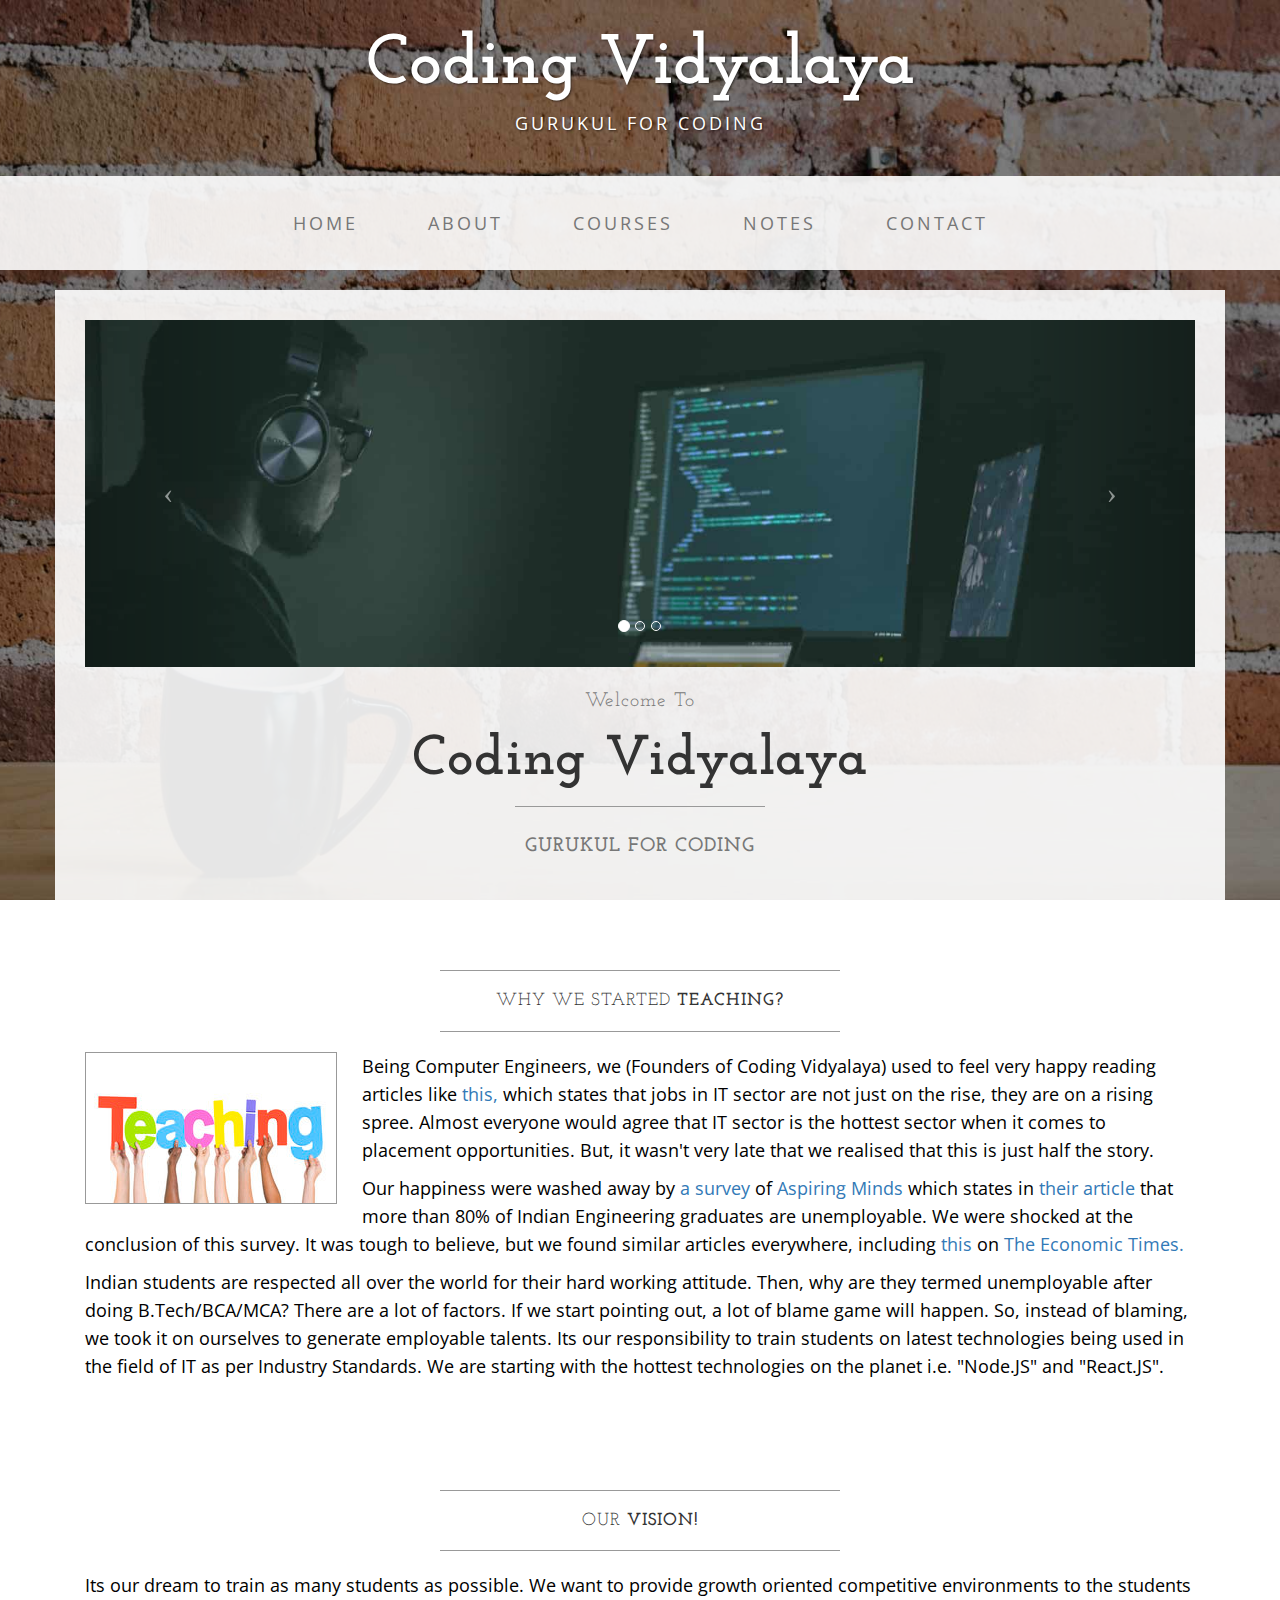
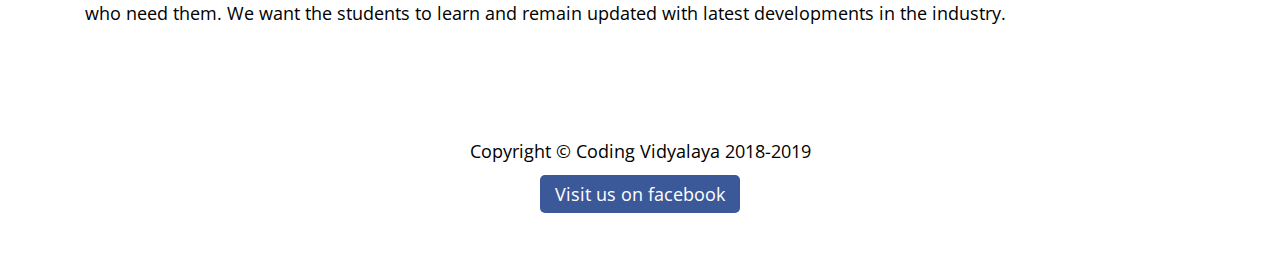
<file: index.html>
<!DOCTYPE html>
<html lang="en">

<head>

    <meta charset="utf-8">
    <meta http-equiv="X-UA-Compatible" content="IE=edge">
    <meta name="viewport" content="width=device-width, initial-scale=1">
    <meta name="description" content="">
    <meta name="author" content="ApnaVidyalaya web admin">

    <title>Home | Coding Vidyalaya</title>

    <!-- Bootstrap Core CSS -->
    <link href="css/bootstrap.min.css" rel="stylesheet">

    <!-- Custom CSS -->
    <link href="css/business-casual.css" rel="stylesheet">

    <!--my css-->
    <link rel="stylesheet" type="text/css" href="css/custom.css">

    <!-- Fonts -->
    <link href="https://fonts.googleapis.com/css?family=Open+Sans:300italic,400italic,600italic,700italic,800italic,400,300,600,700,800" rel="stylesheet" type="text/css">
    <link href="https://fonts.googleapis.com/css?family=Josefin+Slab:100,300,400,600,700,100italic,300italic,400italic,600italic,700italic" rel="stylesheet" type="text/css">

    <!-- HTML5 Shim and Respond.js IE8 support of HTML5 elements and media queries -->
    <!-- WARNING: Respond.js doesn't work if you view the page via file:// -->
    <!--[if lt IE 9]>
        <script src="https://oss.maxcdn.com/libs/html5shiv/3.7.0/html5shiv.js"></script>
        <script src="https://oss.maxcdn.com/libs/respond.js/1.4.2/respond.min.js"></script>
    <![endif]-->

</head>

<body>

    <div class="brand">Coding Vidyalaya</div>
    <div class="address-bar">Gurukul for Coding</div>

    <!-- Navigation -->
    <nav class="navbar navbar-default" role="navigation">
        <div class="container">
            <!-- Brand and toggle get grouped for better mobile display -->
            <div class="navbar-header">
                <button type="button" class="navbar-toggle" data-toggle="collapse" data-target="#bs-example-navbar-collapse-1">
                    <span class="sr-only">Toggle navigation</span>
                    <span class="icon-bar"></span>
                    <span class="icon-bar"></span>
                    <span class="icon-bar"></span>
                </button>
                <!-- navbar-brand is hidden on larger screens, but visible when the menu is collapsed -->
                <a class="navbar-brand" href="index.html">Coding Vidyalaya</a>
            </div>
            <!-- Collect the nav links, forms, and other content for toggling -->
            <div class="collapse navbar-collapse" id="bs-example-navbar-collapse-1">
                <ul class="nav navbar-nav">
                    <li>
                        <a href="index.html">Home</a>
                    </li>
                    <li>
                        <a href="about.html">About</a>
                    </li>
                    <li>
                        <a href="courses.html">Courses</a>
                    </li>
                    <!-- <li>
                        <a href="blog.html">Blog</a>
                    </li> -->
                    <li>
                        <a href="notes.html">Notes</a>
                    </li>
                    <!-- <li>
                        <a href="seminar.html">Seminar</a>
                    </li> -->
                    <li>
                        <a href="contact.html">Contact</a>
                    </li>
                </ul>
            </div>
            <!-- /.navbar-collapse -->
        </div>
        <!-- /.container -->
    </nav>


    <div class="container">

        <div class="row">
            <div class="box">
                <div class="col-lg-12 text-center">
                    <div id="carousel-example-generic" class="carousel slide">
                        <!-- Indicators -->
                        <ol class="carousel-indicators hidden-xs">
                            <li data-target="#carousel-example-generic" data-slide-to="0" class="active"></li>
                            <li data-target="#carousel-example-generic" data-slide-to="1"></li>
                            <li data-target="#carousel-example-generic" data-slide-to="2"></li>
                        </ol>

                        <!-- Wrapper for slides -->
                        <div class="carousel-inner">
                            <div class="item active">
                                <img class="img-responsive img-full" src="img/c-programming.jpg" alt="">
                            </div>
                            <div class="item">
                                <img class="img-responsive img-full" src="img/competitive-programming.jpg" alt="">
                            </div>
                            <div class="item">
                                <img class="img-responsive img-full" src="img/node.png" alt="">
                            </div>
                        </div>

                        <!-- Controls -->
                        <a class="left carousel-control" href="#carousel-example-generic" data-slide="prev">
                            <span class="icon-prev"></span>
                        </a>
                        <a class="right carousel-control" href="#carousel-example-generic" data-slide="next">
                            <span class="icon-next"></span>
                        </a>
                    </div>
                    <h2 class="brand-before">
                        <small>Welcome to</small>
                    </h2>
                    <h1 class="brand-name">Coding Vidyalaya</h1>
                    <hr class="tagline-divider">
                    <h2>
                        <small>
                            <strong>Gurukul for Coding</strong>
                        </small>
                    </h2>
                </div>
            </div>
        </div>

        <div class="row">
            <div class="box">
                <div class="col-lg-12">
                    <hr>
                    <h2 class="intro-text text-center">Why we started
                        <strong> teaching?</strong>
                    </h2>
                    <hr>
                    <img class="img-responsive img-border img-left" src="img/intro-teach.jpg" alt="">
                    <hr class="visible-xs">
                    <p>Being Computer Engineers, we (Founders of Coding Vidyalaya) used to feel very happy reading articles like <a href="http://www.computerworld.com/article/2502348/it-management/it-jobs-will-grow-22--through-2020--says-u-s-.html">this,</a> which states that jobs in IT sector are not just on the rise, they are on a rising spree. Almost everyone would agree that IT sector is the hottest sector when it comes to placement opportunities. But, it wasn't very late that we realised that this is just half the story.</p>
                    <p>Our happiness were washed away by <a href="http://www.aspiringminds.in/docs/national_employability_study_IT_aspiringminds.pdf">a survey</a> of <a href="https://en.wikipedia.org/wiki/Aspiring_Minds">Aspiring Minds</a> which states in <a href="http://www.aspiringminds.in/researchcell/articles/why_are_indian_engineers_unemployable.html">their article</a> that more than 80% of Indian Engineering graduates are unemployable. We were shocked at the conclusion of this survey. It was tough to believe, but we found similar articles everywhere, including <a href="http://articles.economictimes.indiatimes.com/2011-04-07/news/29392668_1_engineering-colleges-employability-study-nasscom">this</a> on <a href="https://en.wikipedia.org/wiki/The_Economic_Times">The Economic Times.</a></p>
                    <p>Indian students are respected all over the world for their hard working attitude. Then, why are they termed unemployable after doing B.Tech/BCA/MCA? There are a lot of factors. If we start pointing out, a lot of blame game will happen. So, instead of blaming, we took it on ourselves to generate employable talents. Its our responsibility to train students on latest technologies being used in the field of IT as per Industry Standards. We are starting with the hottest technologies on the planet i.e. "Node.JS" and "React.JS".</p>
                </div>
            </div>
        </div>

        <div class="row">
            <div class="box">
                <div class="col-lg-12">
                    <hr>
                    <h2 class="intro-text text-center">Our
                        <strong> Vision!</strong>
                    </h2>
                    <hr>
                    <p>Its our dream to train as many students as possible. We want to provide growth oriented competitive environments to the students who need them. We want the students to learn and remain updated with latest developments in the industry.</p>
                </div>
            </div>
        </div>

    </div>
    <!-- /.container -->


    <footer>
        <div class="container">
            <div class="row">
                <div class="col-lg-12 text-center">
                    <p>Copyright &copy; Coding Vidyalaya 2018-2019
                        <br>
                        <a href="https://www.facebook.com/codingvidyalaya" target="_blank" id="fbpage">Visit us on facebook</a>
                    </p>
                </div>
            </div>
        </div>
    </footer>

    <!-- jQuery -->
    <script src="js/jquery.js"></script>

    <!-- Bootstrap Core JavaScript -->
    <script src="js/bootstrap.min.js"></script>

<!-- Start of StatCounter Code for Default Guide -->
<script type="text/javascript">
var sc_project=10594047; 
var sc_invisible=1; 
var sc_security="4ca9a430"; 
var scJsHost = (("https:" == document.location.protocol) ?
"https://secure." : "http://www.");
document.write("<sc"+"ript type='text/javascript' src='" +
scJsHost+
"statcounter.com/counter/counter.js'></"+"script>");
</script>
<noscript><div class="statcounter"><a title="shopify
analytics tool" href="http://statcounter.com/shopify/"
target="_blank"><img class="statcounter"
src="http://c.statcounter.com/10594047/0/4ca9a430/1/"
alt="shopify analytics tool"></a></div></noscript>
<!-- End of StatCounter Code for Default Guide -->


<script>
  (function(i,s,o,g,r,a,m){i['GoogleAnalyticsObject']=r;i[r]=i[r]||function(){
  (i[r].q=i[r].q||[]).push(arguments)},i[r].l=1*new Date();a=s.createElement(o),
  m=s.getElementsByTagName(o)[0];a.async=1;a.src=g;m.parentNode.insertBefore(a,m)
  })(window,document,'script','//www.google-analytics.com/analytics.js','ga');

  ga('create', 'UA-66885023-1', 'auto');
  ga('send', 'pageview');

</script>



    <!-- Script to Activate the Carousel -->
    <script>
    $('.carousel').carousel({
        interval: 5000 //changes the speed
    })
    </script>



</body>

</html>
</file>
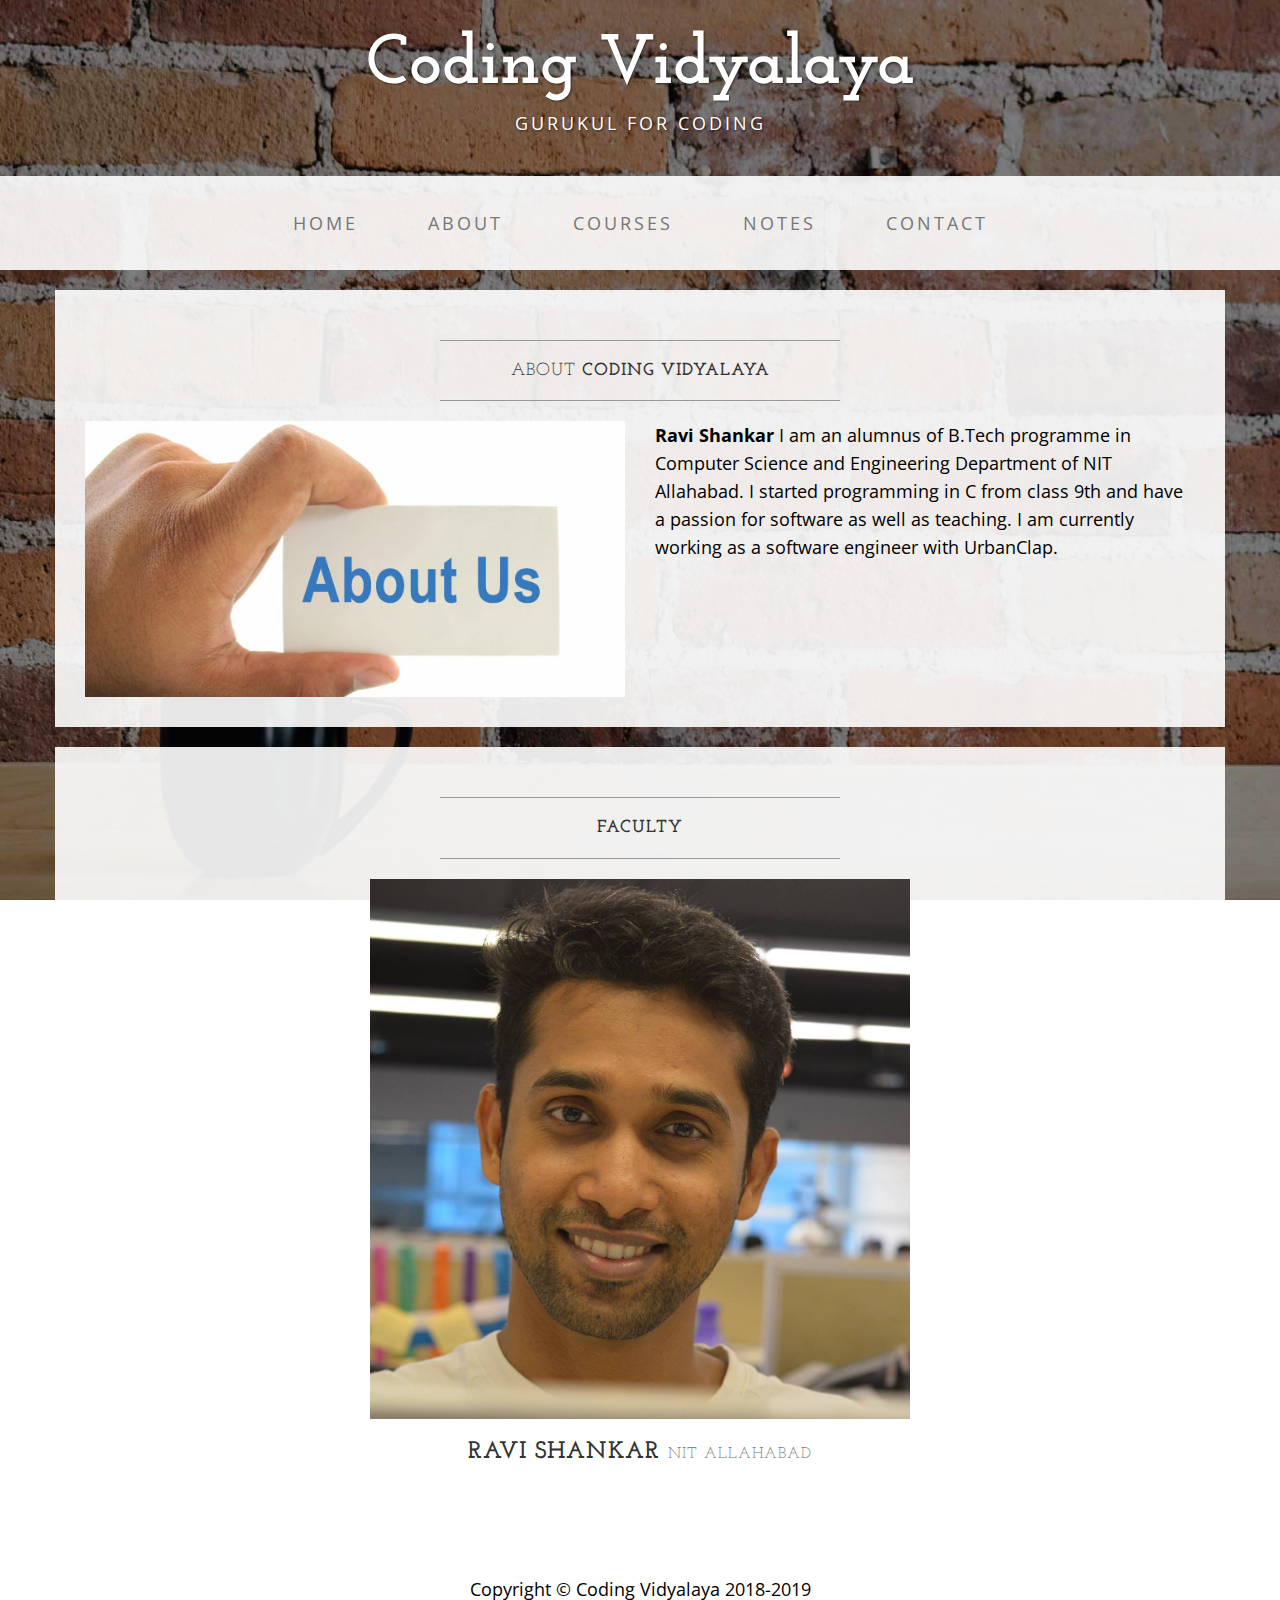
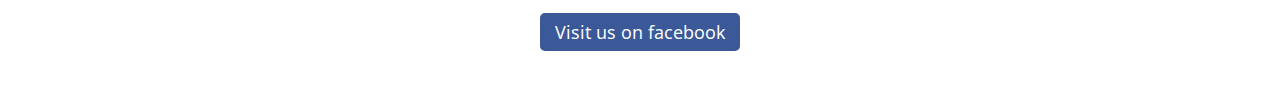
<file: about.html>
<!DOCTYPE html>
<html lang="en">

<head>

    <meta charset="utf-8">
    <meta http-equiv="X-UA-Compatible" content="IE=edge">
    <meta name="viewport" content="width=device-width, initial-scale=1">
    <meta name="description" content="">
    <meta name="author" content="ApnaVidyalaya web admin">

    <title>About Us | Coding Vidyalaya</title>

    <!-- Bootstrap Core CSS -->
    <link href="css/bootstrap.min.css" rel="stylesheet">

    <!-- Custom CSS -->
    <link href="css/business-casual.css" rel="stylesheet">

    <!--my css-->
    <link rel="stylesheet" type="text/css" href="css/custom.css">

    <!-- Fonts -->
    <link href="https://fonts.googleapis.com/css?family=Open+Sans:300italic,400italic,600italic,700italic,800italic,400,300,600,700,800" rel="stylesheet" type="text/css">
    <link href="https://fonts.googleapis.com/css?family=Josefin+Slab:100,300,400,600,700,100italic,300italic,400italic,600italic,700italic" rel="stylesheet" type="text/css">

    <!-- HTML5 Shim and Respond.js IE8 support of HTML5 elements and media queries -->
    <!-- WARNING: Respond.js doesn't work if you view the page via file:// -->
    <!--[if lt IE 9]>
        <script src="https://oss.maxcdn.com/libs/html5shiv/3.7.0/html5shiv.js"></script>
        <script src="https://oss.maxcdn.com/libs/respond.js/1.4.2/respond.min.js"></script>
    <![endif]-->

</head>

<body>

    <div class="brand">Coding Vidyalaya</div>
    <div class="address-bar">Gurukul for Coding</div>

    <!-- Navigation -->
    <nav class="navbar navbar-default" role="navigation">
        <div class="container">
            <!-- Brand and toggle get grouped for better mobile display -->
            <div class="navbar-header">
                <button type="button" class="navbar-toggle" data-toggle="collapse" data-target="#bs-example-navbar-collapse-1">
                    <span class="sr-only">Toggle navigation</span>
                    <span class="icon-bar"></span>
                    <span class="icon-bar"></span>
                    <span class="icon-bar"></span>
                </button>
                <!-- navbar-brand is hidden on larger screens, but visible when the menu is collapsed -->
                <a class="navbar-brand" href="index.html">Coding Vidyalaya</a>
            </div>
            <!-- Collect the nav links, forms, and other content for toggling -->
            <div class="collapse navbar-collapse" id="bs-example-navbar-collapse-1">
                <ul class="nav navbar-nav">
                    <li>
                        <a href="index.html">Home</a>
                    </li>
                    <li>
                        <a href="about.html">About</a>
                    </li>
                    <li>
                        <a href="courses.html">Courses</a>
                    </li>
                    <!-- <li>
                        <a href="blog.html">Blog</a>
                    </li> -->
                    <li>
                        <a href="notes.html">Notes</a>
                    </li>
                    <!-- <li>
                        <a href="seminar.html">Seminar</a>
                    </li> -->
                    <li>
                        <a href="contact.html">Contact</a>
                    </li>
                </ul>
            </div>
            <!-- /.navbar-collapse -->
        </div>
        <!-- /.container -->
    </nav>



    <div class="container">

        <div class="row">
            <div class="box">
                <div class="col-lg-12">
                    <hr>
                    <h2 class="intro-text text-center">About
                        <strong>Coding Vidyalaya</strong>
                    </h2>
                    <hr>
                </div>
                <div class="col-md-6">
                    <img class="img-responsive img-border-left" src="img/about-us.jpg" alt="">
                </div>
                <div class="col-md-6">
                    <p><b>Ravi Shankar</b> I am an alumnus of B.Tech programme in Computer Science and Engineering Department of NIT Allahabad. I started programming in C from class 9th and have a passion for software as well as teaching. I am currently working as a software engineer with UrbanClap.</p>
                </div>
                <div class="clearfix"></div>
            </div>
        </div>

        <div class="row">
            <div class="box">
                <div class="col-lg-12">
                    <hr>
                    <h2 class="intro-text text-center">
                        <strong>Faculty</strong>
                    </h2>
                    <hr>
                </div>
                <div class="col-sm-3 text-center"></div>
                <div class="col-sm-6 text-center">
                    <img class="img-responsive" src="img/ravi.jpg" alt="">
                    <h3>Ravi Shankar
                        <small>NIT Allahabad</small>
                    </h3>
                </div>
                <div class="clearfix"></div>
            </div>
        </div>

    </div>
    <!-- /.container -->



    <footer>
        <div class="container">
            <div class="row">
                <div class="col-lg-12 text-center">
                    <p>Copyright &copy; Coding Vidyalaya 2018-2019
                        <br>
                        <a href="https://www.facebook.com/codingvidyalaya" target="_blank" id="fbpage">Visit us on facebook</a>
                    </p>
                </div>
            </div>
        </div>
    </footer>

    <!-- jQuery -->
    <script src="js/jquery.js"></script>

    <!-- Bootstrap Core JavaScript -->
    <script src="js/bootstrap.min.js"></script>

<!-- Start of StatCounter Code for Default Guide -->
<script type="text/javascript">
var sc_project=10594047; 
var sc_invisible=1; 
var sc_security="4ca9a430"; 
var scJsHost = (("https:" == document.location.protocol) ?
"https://secure." : "http://www.");
document.write("<sc"+"ript type='text/javascript' src='" +
scJsHost+
"statcounter.com/counter/counter.js'></"+"script>");
</script>
<noscript><div class="statcounter"><a title="shopify
analytics tool" href="http://statcounter.com/shopify/"
target="_blank"><img class="statcounter"
src="http://c.statcounter.com/10594047/0/4ca9a430/1/"
alt="shopify analytics tool"></a></div></noscript>
<!-- End of StatCounter Code for Default Guide -->


<script>
  (function(i,s,o,g,r,a,m){i['GoogleAnalyticsObject']=r;i[r]=i[r]||function(){
  (i[r].q=i[r].q||[]).push(arguments)},i[r].l=1*new Date();a=s.createElement(o),
  m=s.getElementsByTagName(o)[0];a.async=1;a.src=g;m.parentNode.insertBefore(a,m)
  })(window,document,'script','//www.google-analytics.com/analytics.js','ga');

  ga('create', 'UA-66885023-1', 'auto');
  ga('send', 'pageview');

</script>




</body>

</html>
</file>
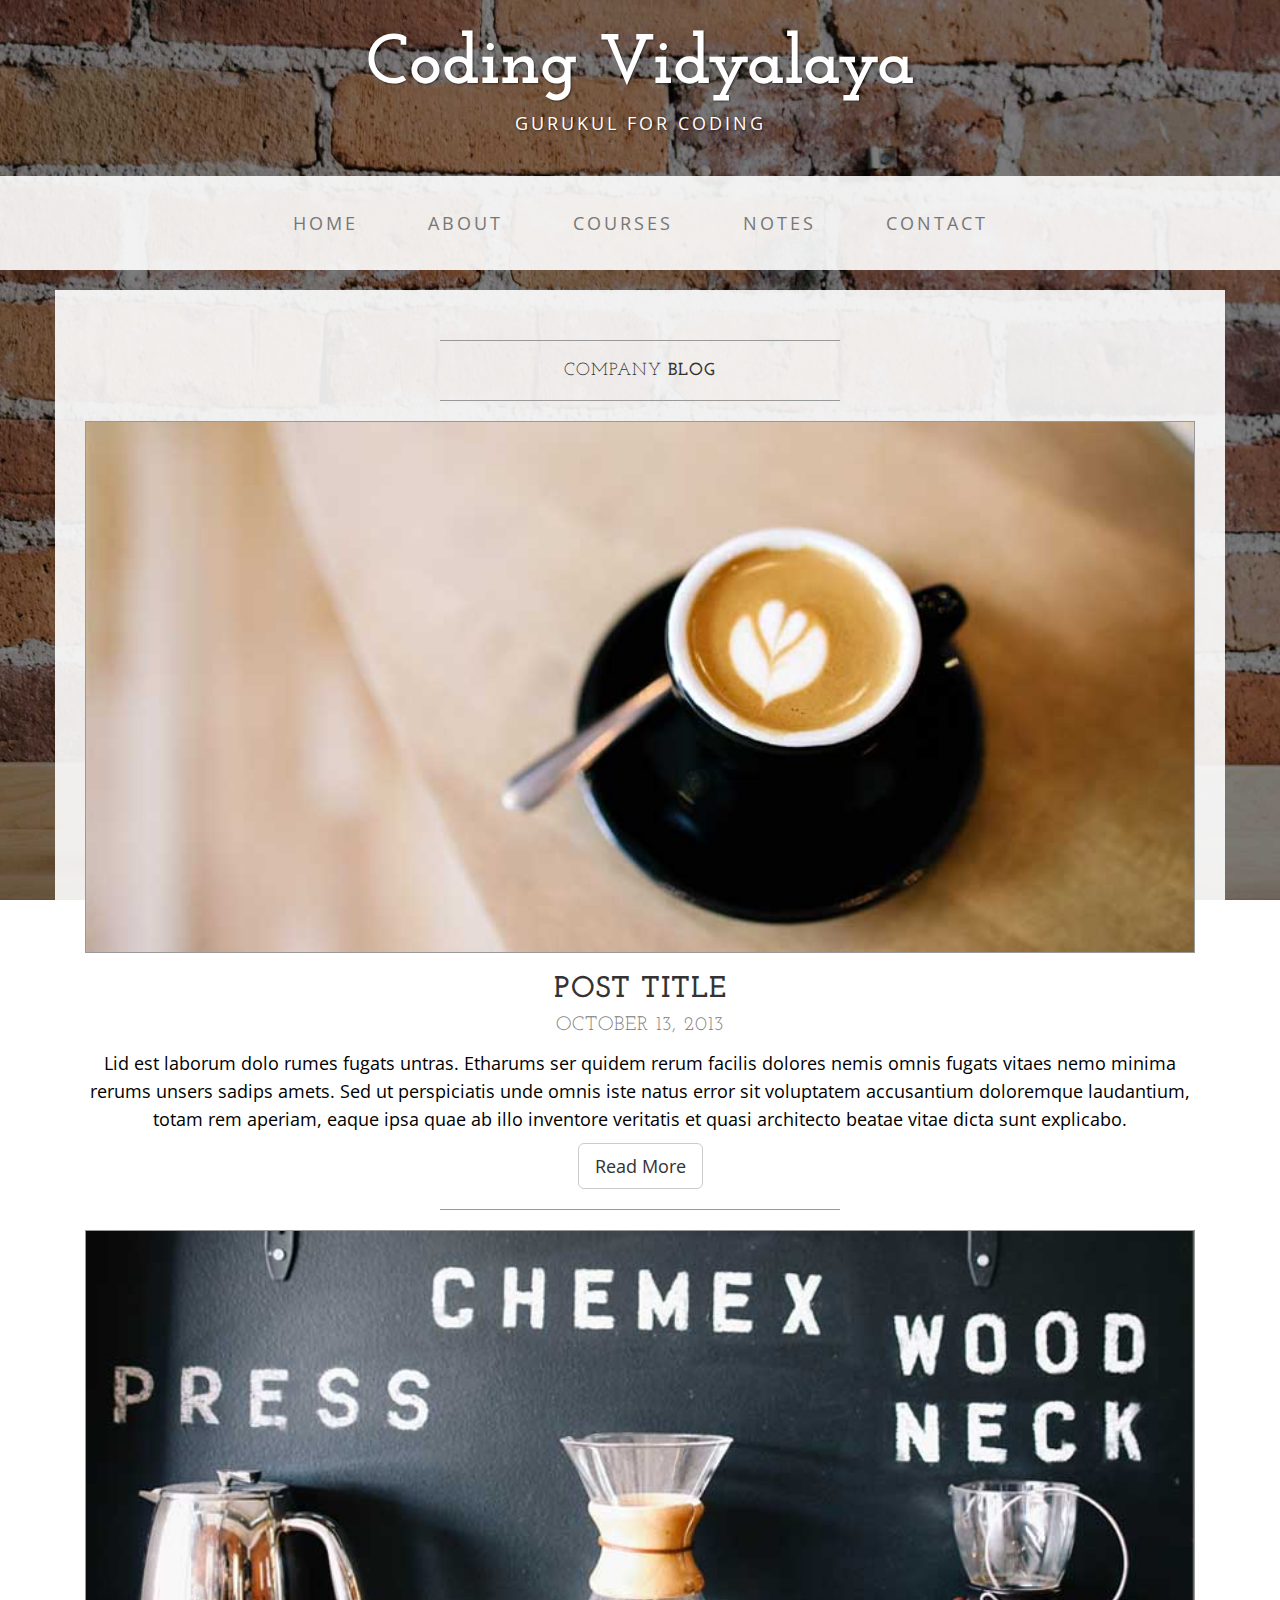
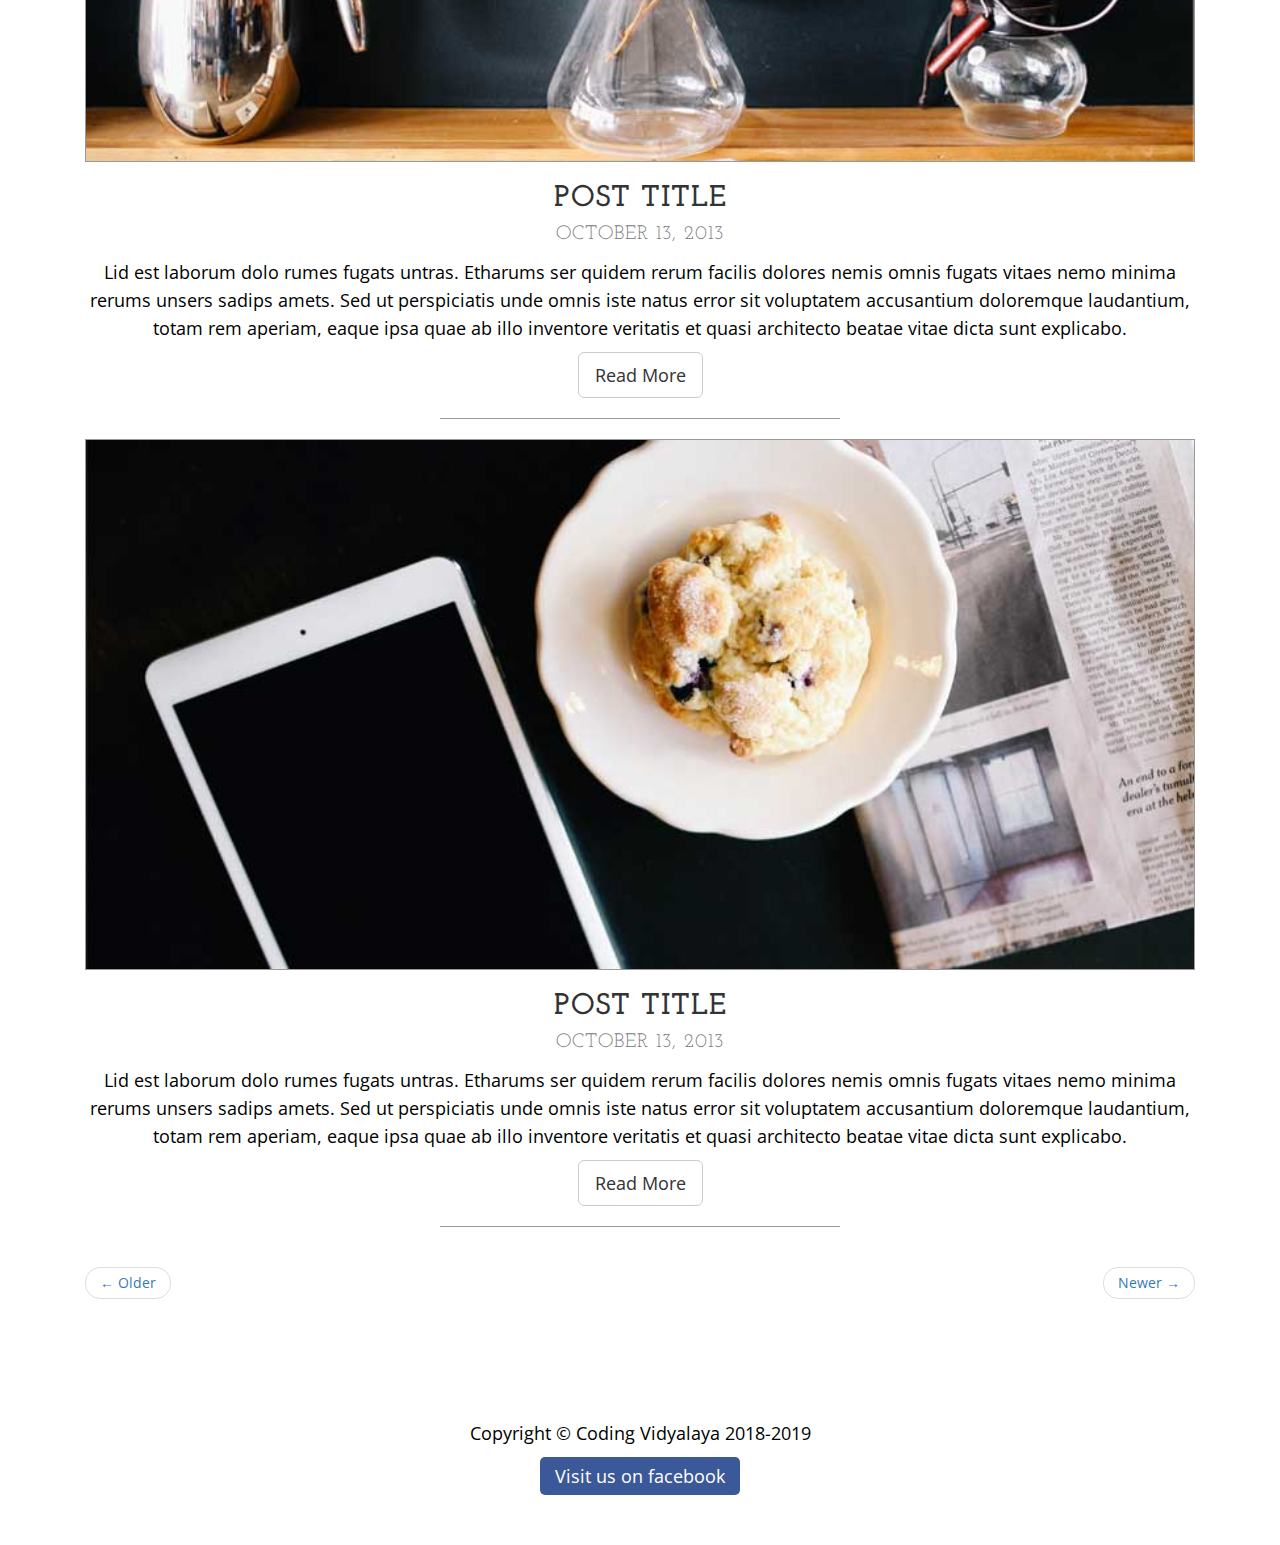
<file: blog-future.html>
<!DOCTYPE html>
<html lang="en">

<head>

    <meta charset="utf-8">
    <meta http-equiv="X-UA-Compatible" content="IE=edge">
    <meta name="viewport" content="width=device-width, initial-scale=1">
    <meta name="description" content="">
    <meta name="author" content="ApnaVidyalaya web admin">

    <title>Blogs | Coding Vidyalaya</title>

    <!-- Bootstrap Core CSS -->
    <link href="css/bootstrap.min.css" rel="stylesheet">

    <!-- Custom CSS -->
    <link href="css/business-casual.css" rel="stylesheet">

    <!--my css-->
    <link rel="stylesheet" type="text/css" href="css/custom.css">

    <!-- Fonts -->
    <link href="https://fonts.googleapis.com/css?family=Open+Sans:300italic,400italic,600italic,700italic,800italic,400,300,600,700,800" rel="stylesheet" type="text/css">
    <link href="https://fonts.googleapis.com/css?family=Josefin+Slab:100,300,400,600,700,100italic,300italic,400italic,600italic,700italic" rel="stylesheet" type="text/css">

    <!-- HTML5 Shim and Respond.js IE8 support of HTML5 elements and media queries -->
    <!-- WARNING: Respond.js doesn't work if you view the page via file:// -->
    <!--[if lt IE 9]>
        <script src="https://oss.maxcdn.com/libs/html5shiv/3.7.0/html5shiv.js"></script>
        <script src="https://oss.maxcdn.com/libs/respond.js/1.4.2/respond.min.js"></script>
    <![endif]-->

</head>

<body>

    <div class="brand">Coding Vidyalaya</div>
    <div class="address-bar">Gurukul for Coding</div>

    <!-- Navigation -->
    <nav class="navbar navbar-default" role="navigation">
        <div class="container">
            <!-- Brand and toggle get grouped for better mobile display -->
            <div class="navbar-header">
                <button type="button" class="navbar-toggle" data-toggle="collapse" data-target="#bs-example-navbar-collapse-1">
                    <span class="sr-only">Toggle navigation</span>
                    <span class="icon-bar"></span>
                    <span class="icon-bar"></span>
                    <span class="icon-bar"></span>
                </button>
                <!-- navbar-brand is hidden on larger screens, but visible when the menu is collapsed -->
                <a class="navbar-brand" href="index.html">Coding Vidyalaya</a>
            </div>
            <!-- Collect the nav links, forms, and other content for toggling -->
            <div class="collapse navbar-collapse" id="bs-example-navbar-collapse-1">
                <ul class="nav navbar-nav">
                    <li>
                        <a href="index.html">Home</a>
                    </li>
                    <li>
                        <a href="about.html">About</a>
                    </li>
                    <li>
                        <a href="courses.html">Courses</a>
                    </li>
                    <!-- <li>
                        <a href="blog.html">Blog</a>
                    </li> -->
                    <li>
                        <a href="notes.html">Notes</a>
                    </li>
                    <!-- <li>
                        <a href="seminar.html">Seminar</a>
                    </li> -->
                    <li>
                        <a href="contact.html">Contact</a>
                    </li>
                </ul>
            </div>
            <!-- /.navbar-collapse -->
        </div>
        <!-- /.container -->
    </nav>



    <div class="container">

        <div class="row">
            <div class="box">
                <div class="col-lg-12">
                    <hr>
                    <h2 class="intro-text text-center">Company
                        <strong>blog</strong>
                    </h2>
                    <hr>
                </div>
                <div class="col-lg-12 text-center">
                    <img class="img-responsive img-border img-full" src="img/slide-1.jpg" alt="">
                    <h2>Post Title
                        <br>
                        <small>October 13, 2013</small>
                    </h2>
                    <p>Lid est laborum dolo rumes fugats untras. Etharums ser quidem rerum facilis dolores nemis omnis fugats vitaes nemo minima rerums unsers sadips amets. Sed ut perspiciatis unde omnis iste natus error sit voluptatem accusantium doloremque laudantium, totam rem aperiam, eaque ipsa quae ab illo inventore veritatis et quasi architecto beatae vitae dicta sunt explicabo.</p>
                    <a href="#" class="btn btn-default btn-lg">Read More</a>
                    <hr>
                </div>
                <div class="col-lg-12 text-center">
                    <img class="img-responsive img-border img-full" src="img/slide-2.jpg" alt="">
                    <h2>Post Title
                        <br>
                        <small>October 13, 2013</small>
                    </h2>
                    <p>Lid est laborum dolo rumes fugats untras. Etharums ser quidem rerum facilis dolores nemis omnis fugats vitaes nemo minima rerums unsers sadips amets. Sed ut perspiciatis unde omnis iste natus error sit voluptatem accusantium doloremque laudantium, totam rem aperiam, eaque ipsa quae ab illo inventore veritatis et quasi architecto beatae vitae dicta sunt explicabo.</p>
                    <a href="#" class="btn btn-default btn-lg">Read More</a>
                    <hr>
                </div>
                <div class="col-lg-12 text-center">
                    <img class="img-responsive img-border img-full" src="img/slide-3.jpg" alt="">
                    <h2>Post Title
                        <br>
                        <small>October 13, 2013</small>
                    </h2>
                    <p>Lid est laborum dolo rumes fugats untras. Etharums ser quidem rerum facilis dolores nemis omnis fugats vitaes nemo minima rerums unsers sadips amets. Sed ut perspiciatis unde omnis iste natus error sit voluptatem accusantium doloremque laudantium, totam rem aperiam, eaque ipsa quae ab illo inventore veritatis et quasi architecto beatae vitae dicta sunt explicabo.</p>
                    <a href="#" class="btn btn-default btn-lg">Read More</a>
                    <hr>
                </div>
                <div class="col-lg-12 text-center">
                    <ul class="pager">
                        <li class="previous"><a href="#">&larr; Older</a>
                        </li>
                        <li class="next"><a href="#">Newer &rarr;</a>
                        </li>
                    </ul>
                </div>
            </div>
        </div>

    </div>
    <!-- /.container -->



<!-- params
{
  "title" : "Blogs | Coding Vidyalaya"
}
-->


    <footer>
        <div class="container">
            <div class="row">
                <div class="col-lg-12 text-center">
                    <p>Copyright &copy; Coding Vidyalaya 2018-2019
                        <br>
                        <a href="https://www.facebook.com/codingvidyalaya" target="_blank" id="fbpage">Visit us on facebook</a>
                    </p>
                </div>
            </div>
        </div>
    </footer>

    <!-- jQuery -->
    <script src="js/jquery.js"></script>

    <!-- Bootstrap Core JavaScript -->
    <script src="js/bootstrap.min.js"></script>

<!-- Start of StatCounter Code for Default Guide -->
<script type="text/javascript">
var sc_project=10594047; 
var sc_invisible=1; 
var sc_security="4ca9a430"; 
var scJsHost = (("https:" == document.location.protocol) ?
"https://secure." : "http://www.");
document.write("<sc"+"ript type='text/javascript' src='" +
scJsHost+
"statcounter.com/counter/counter.js'></"+"script>");
</script>
<noscript><div class="statcounter"><a title="shopify
analytics tool" href="http://statcounter.com/shopify/"
target="_blank"><img class="statcounter"
src="http://c.statcounter.com/10594047/0/4ca9a430/1/"
alt="shopify analytics tool"></a></div></noscript>
<!-- End of StatCounter Code for Default Guide -->


<script>
  (function(i,s,o,g,r,a,m){i['GoogleAnalyticsObject']=r;i[r]=i[r]||function(){
  (i[r].q=i[r].q||[]).push(arguments)},i[r].l=1*new Date();a=s.createElement(o),
  m=s.getElementsByTagName(o)[0];a.async=1;a.src=g;m.parentNode.insertBefore(a,m)
  })(window,document,'script','//www.google-analytics.com/analytics.js','ga');

  ga('create', 'UA-66885023-1', 'auto');
  ga('send', 'pageview');

</script>




</body>

</html>
</file>
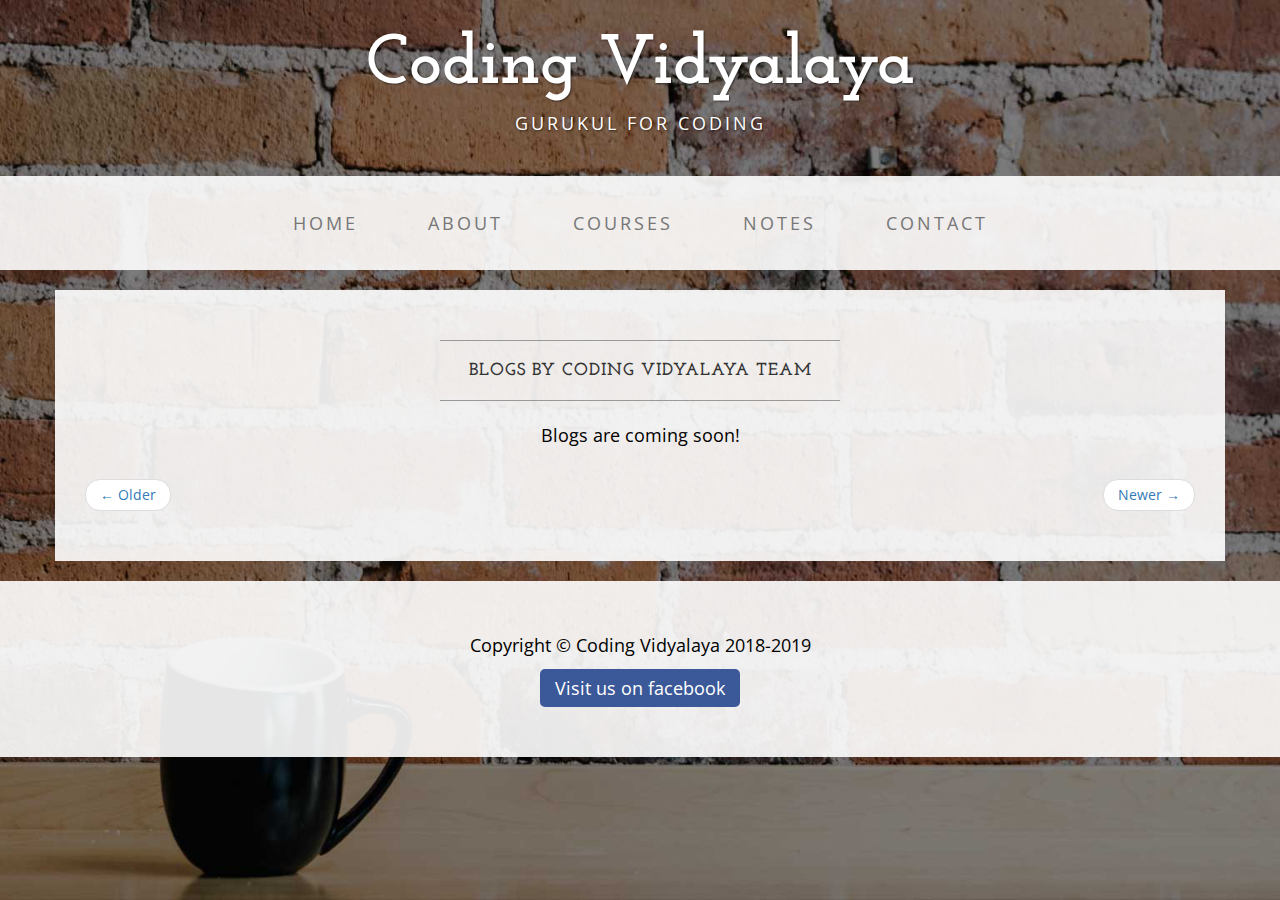
<file: blog.html>
<!DOCTYPE html>
<html lang="en">

<head>

    <meta charset="utf-8">
    <meta http-equiv="X-UA-Compatible" content="IE=edge">
    <meta name="viewport" content="width=device-width, initial-scale=1">
    <meta name="description" content="">
    <meta name="author" content="ApnaVidyalaya web admin">

    <title>Blog | Coding Vidyalaya</title>

    <!-- Bootstrap Core CSS -->
    <link href="css/bootstrap.min.css" rel="stylesheet">

    <!-- Custom CSS -->
    <link href="css/business-casual.css" rel="stylesheet">

    <!--my css-->
    <link rel="stylesheet" type="text/css" href="css/custom.css">

    <!-- Fonts -->
    <link href="https://fonts.googleapis.com/css?family=Open+Sans:300italic,400italic,600italic,700italic,800italic,400,300,600,700,800" rel="stylesheet" type="text/css">
    <link href="https://fonts.googleapis.com/css?family=Josefin+Slab:100,300,400,600,700,100italic,300italic,400italic,600italic,700italic" rel="stylesheet" type="text/css">

    <!-- HTML5 Shim and Respond.js IE8 support of HTML5 elements and media queries -->
    <!-- WARNING: Respond.js doesn't work if you view the page via file:// -->
    <!--[if lt IE 9]>
        <script src="https://oss.maxcdn.com/libs/html5shiv/3.7.0/html5shiv.js"></script>
        <script src="https://oss.maxcdn.com/libs/respond.js/1.4.2/respond.min.js"></script>
    <![endif]-->

</head>

<body>

    <div class="brand">Coding Vidyalaya</div>
    <div class="address-bar">Gurukul for Coding</div>

    <!-- Navigation -->
    <nav class="navbar navbar-default" role="navigation">
        <div class="container">
            <!-- Brand and toggle get grouped for better mobile display -->
            <div class="navbar-header">
                <button type="button" class="navbar-toggle" data-toggle="collapse" data-target="#bs-example-navbar-collapse-1">
                    <span class="sr-only">Toggle navigation</span>
                    <span class="icon-bar"></span>
                    <span class="icon-bar"></span>
                    <span class="icon-bar"></span>
                </button>
                <!-- navbar-brand is hidden on larger screens, but visible when the menu is collapsed -->
                <a class="navbar-brand" href="index.html">Coding Vidyalaya</a>
            </div>
            <!-- Collect the nav links, forms, and other content for toggling -->
            <div class="collapse navbar-collapse" id="bs-example-navbar-collapse-1">
                <ul class="nav navbar-nav">
                    <li>
                        <a href="index.html">Home</a>
                    </li>
                    <li>
                        <a href="about.html">About</a>
                    </li>
                    <li>
                        <a href="courses.html">Courses</a>
                    </li>
                    <!-- <li>
                        <a href="blog.html">Blog</a>
                    </li> -->
                    <li>
                        <a href="notes.html">Notes</a>
                    </li>
                    <!-- <li>
                        <a href="seminar.html">Seminar</a>
                    </li> -->
                    <li>
                        <a href="contact.html">Contact</a>
                    </li>
                </ul>
            </div>
            <!-- /.navbar-collapse -->
        </div>
        <!-- /.container -->
    </nav>



    <div class="container">

        <div class="row">
            <div class="box">
                <div class="col-lg-12">
                    <hr>
                    <h2 class="intro-text text-center">
                        <strong>Blogs by Coding Vidyalaya Team</strong>                     
                    </h2>
                    <hr>
                    <p class="text-center">Blogs are coming soon!</p>
                </div>
                <div class="col-lg-12 text-center">
                    <ul class="pager">
                        <li class="previous"><a href="#">&larr; Older</a>
                        </li>
                        <li class="next"><a href="#">Newer &rarr;</a>
                        </li>
                    </ul>
                </div>
            </div>
        </div>

    </div>
    <!-- /.container -->



    <footer>
        <div class="container">
            <div class="row">
                <div class="col-lg-12 text-center">
                    <p>Copyright &copy; Coding Vidyalaya 2018-2019
                        <br>
                        <a href="https://www.facebook.com/codingvidyalaya" target="_blank" id="fbpage">Visit us on facebook</a>
                    </p>
                </div>
            </div>
        </div>
    </footer>

    <!-- jQuery -->
    <script src="js/jquery.js"></script>

    <!-- Bootstrap Core JavaScript -->
    <script src="js/bootstrap.min.js"></script>

<!-- Start of StatCounter Code for Default Guide -->
<script type="text/javascript">
var sc_project=10594047; 
var sc_invisible=1; 
var sc_security="4ca9a430"; 
var scJsHost = (("https:" == document.location.protocol) ?
"https://secure." : "http://www.");
document.write("<sc"+"ript type='text/javascript' src='" +
scJsHost+
"statcounter.com/counter/counter.js'></"+"script>");
</script>
<noscript><div class="statcounter"><a title="shopify
analytics tool" href="http://statcounter.com/shopify/"
target="_blank"><img class="statcounter"
src="http://c.statcounter.com/10594047/0/4ca9a430/1/"
alt="shopify analytics tool"></a></div></noscript>
<!-- End of StatCounter Code for Default Guide -->


<script>
  (function(i,s,o,g,r,a,m){i['GoogleAnalyticsObject']=r;i[r]=i[r]||function(){
  (i[r].q=i[r].q||[]).push(arguments)},i[r].l=1*new Date();a=s.createElement(o),
  m=s.getElementsByTagName(o)[0];a.async=1;a.src=g;m.parentNode.insertBefore(a,m)
  })(window,document,'script','//www.google-analytics.com/analytics.js','ga');

  ga('create', 'UA-66885023-1', 'auto');
  ga('send', 'pageview');

</script>




</body>

</html>
</file>
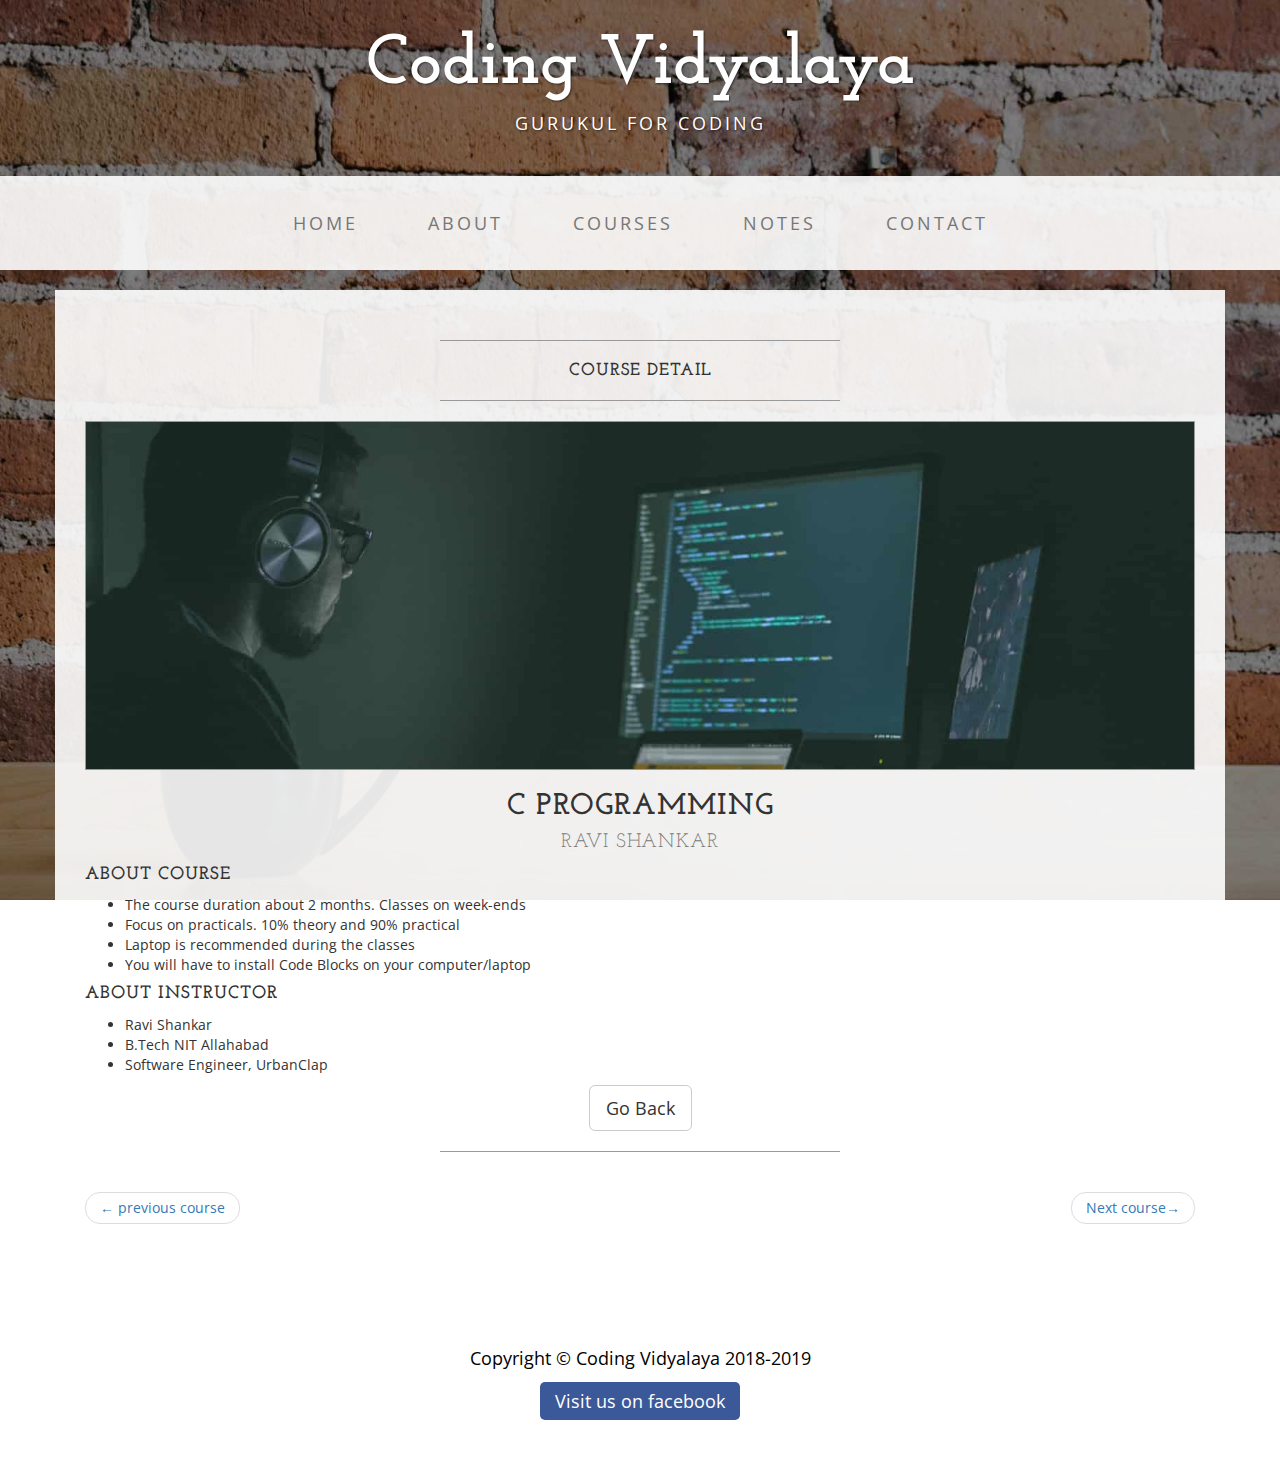
<file: c-programming.html>
<!DOCTYPE html>
<html lang="en">

<head>

    <meta charset="utf-8">
    <meta http-equiv="X-UA-Compatible" content="IE=edge">
    <meta name="viewport" content="width=device-width, initial-scale=1">
    <meta name="description" content="">
    <meta name="author" content="ApnaVidyalaya web admin">

    <title>Core Java | Coding Vidyalaya</title>

    <!-- Bootstrap Core CSS -->
    <link href="css/bootstrap.min.css" rel="stylesheet">

    <!-- Custom CSS -->
    <link href="css/business-casual.css" rel="stylesheet">

    <!--my css-->
    <link rel="stylesheet" type="text/css" href="css/custom.css">

    <!-- Fonts -->
    <link href="https://fonts.googleapis.com/css?family=Open+Sans:300italic,400italic,600italic,700italic,800italic,400,300,600,700,800" rel="stylesheet" type="text/css">
    <link href="https://fonts.googleapis.com/css?family=Josefin+Slab:100,300,400,600,700,100italic,300italic,400italic,600italic,700italic" rel="stylesheet" type="text/css">

    <!-- HTML5 Shim and Respond.js IE8 support of HTML5 elements and media queries -->
    <!-- WARNING: Respond.js doesn't work if you view the page via file:// -->
    <!--[if lt IE 9]>
        <script src="https://oss.maxcdn.com/libs/html5shiv/3.7.0/html5shiv.js"></script>
        <script src="https://oss.maxcdn.com/libs/respond.js/1.4.2/respond.min.js"></script>
    <![endif]-->

</head>

<body>

    <div class="brand">Coding Vidyalaya</div>
    <div class="address-bar">Gurukul for Coding</div>

    <!-- Navigation -->
    <nav class="navbar navbar-default" role="navigation">
        <div class="container">
            <!-- Brand and toggle get grouped for better mobile display -->
            <div class="navbar-header">
                <button type="button" class="navbar-toggle" data-toggle="collapse" data-target="#bs-example-navbar-collapse-1">
                    <span class="sr-only">Toggle navigation</span>
                    <span class="icon-bar"></span>
                    <span class="icon-bar"></span>
                    <span class="icon-bar"></span>
                </button>
                <!-- navbar-brand is hidden on larger screens, but visible when the menu is collapsed -->
                <a class="navbar-brand" href="index.html">Coding Vidyalaya</a>
            </div>
            <!-- Collect the nav links, forms, and other content for toggling -->
            <div class="collapse navbar-collapse" id="bs-example-navbar-collapse-1">
                <ul class="nav navbar-nav">
                    <li>
                        <a href="index.html">Home</a>
                    </li>
                    <li>
                        <a href="about.html">About</a>
                    </li>
                    <li>
                        <a href="courses.html">Courses</a>
                    </li>
                    <!-- <li>
                        <a href="blog.html">Blog</a>
                    </li> -->
                    <li>
                        <a href="notes.html">Notes</a>
                    </li>
                    <!-- <li>
                        <a href="seminar.html">Seminar</a>
                    </li> -->
                    <li>
                        <a href="contact.html">Contact</a>
                    </li>
                </ul>
            </div>
            <!-- /.navbar-collapse -->
        </div>
        <!-- /.container -->
    </nav>



    <div class="container">

        <div class="row">
            <div class="box">
                <div class="col-lg-12">
                    <hr>
                    <h2 class="intro-text text-center">
                        <strong>Course Detail</strong>
                    </h2>
                    <hr>
                </div>
                <div class="col-lg-12 text-center">
                    <img class="img-responsive img-border img-full" src="img/c-programming.jpg" alt="">
                    <h2>C Programming
                        <br>
                        <small>Ravi Shankar</small>
                    </h2>
                    <div align="left" class="course-detail">
                        <h4>About Course</h4>
                        <ul>
                            <li>The course duration about 2 months. Classes on week-ends</li>
                            <li>Focus on practicals. 10% theory and 90% practical</li>
                            <li>Laptop is recommended during the classes</li>
                            <!-- <li>CodePad will be used during the classes</li> -->
                            <!-- <li>The CodePad contains presentation and sample code. Also you can run the code in CodePad itself<ul>
                                <li>You can open any specific program by clicking on that in left pane</li>
                                <li>Use Program.java in Scratchpad section to write any java code and execute</li>
                            </ul></li> -->
                            <li>You will have to install Code Blocks on your computer/laptop</li>
                        </ul>
                        <h4>About Instructor</h4>
                        <ul>
                            <li>Ravi Shankar</li>
                            <li>B.Tech NIT Allahabad</li>
                            <li>Software Engineer, UrbanClap</li>
                        </ul>
                    </div>
                    <!-- <p><span class='st_facebook_large' displayText='Facebook'></span><span class='st_twitter_large' displayText='Tweet'></span><span class='st_linkedin_large' displayText='LinkedIn'></span><span class='st_email_large' displayText='Email'></span></p> -->
                    <div class="clearfix"></div>
                    <a href="courses.html" class="btn btn-default btn-lg">Go Back</a>
                    <hr>
                </div>
                <div class="col-lg-12 text-center">
                    <ul class="pager">
                        <li class="previous"><a href="node.html">&larr; previous course</a>
                        </li>
                        <li class="next"><a href="data-structures.html">Next course&rarr;</a>
                        </li>
                    </ul>
                </div>
            </div>
        </div>

    </div>
    <!-- /.container -->


    <footer>
        <div class="container">
            <div class="row">
                <div class="col-lg-12 text-center">
                    <p>Copyright &copy; Coding Vidyalaya 2018-2019
                        <br>
                        <a href="https://www.facebook.com/codingvidyalaya" target="_blank" id="fbpage">Visit us on facebook</a>
                    </p>
                </div>
            </div>
        </div>
    </footer>

    <!-- jQuery -->
    <script src="js/jquery.js"></script>

    <!-- Bootstrap Core JavaScript -->
    <script src="js/bootstrap.min.js"></script>

<!-- Start of StatCounter Code for Default Guide -->
<script type="text/javascript">
var sc_project=10594047; 
var sc_invisible=1; 
var sc_security="4ca9a430"; 
var scJsHost = (("https:" == document.location.protocol) ?
"https://secure." : "http://www.");
document.write("<sc"+"ript type='text/javascript' src='" +
scJsHost+
"statcounter.com/counter/counter.js'></"+"script>");
</script>
<noscript><div class="statcounter"><a title="shopify
analytics tool" href="http://statcounter.com/shopify/"
target="_blank"><img class="statcounter"
src="http://c.statcounter.com/10594047/0/4ca9a430/1/"
alt="shopify analytics tool"></a></div></noscript>
<!-- End of StatCounter Code for Default Guide -->


<script>
  (function(i,s,o,g,r,a,m){i['GoogleAnalyticsObject']=r;i[r]=i[r]||function(){
  (i[r].q=i[r].q||[]).push(arguments)},i[r].l=1*new Date();a=s.createElement(o),
  m=s.getElementsByTagName(o)[0];a.async=1;a.src=g;m.parentNode.insertBefore(a,m)
  })(window,document,'script','//www.google-analytics.com/analytics.js','ga');

  ga('create', 'UA-66885023-1', 'auto');
  ga('send', 'pageview');

</script>


    <script type="text/javascript">var switchTo5x=true;</script>
    <script type="text/javascript" src="http://w.sharethis.com/button/buttons.js"></script>
    <script type="text/javascript">stLight.options({publisher: "f6e66563-1352-4ee7-8721-881c03c7e925", doNotHash: false, doNotCopy: false, hashAddressBar: false});</script>



</body>

</html>
</file>
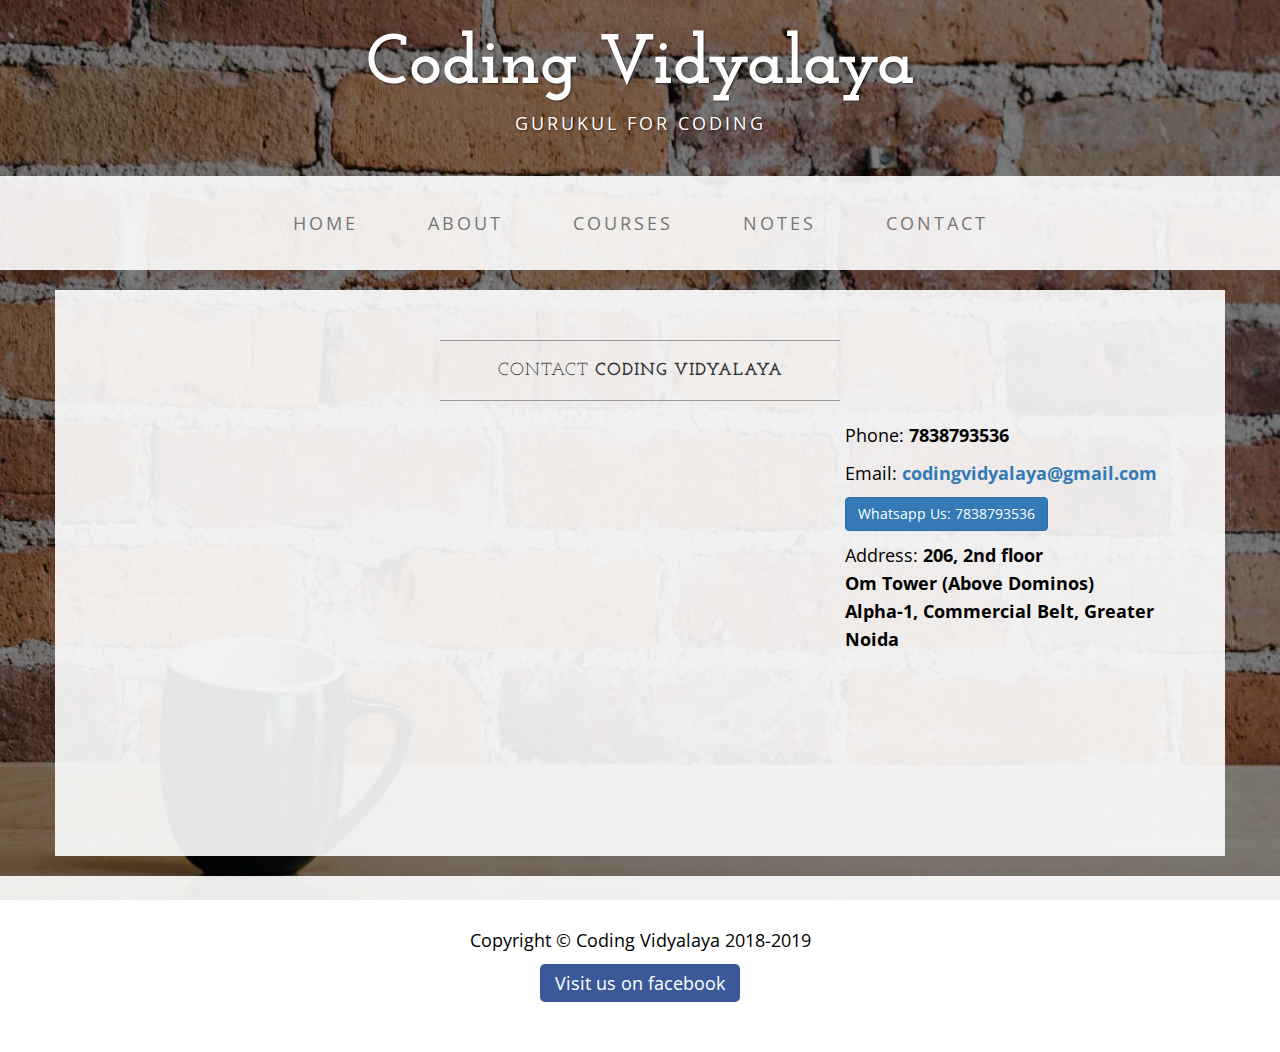
<file: contact.html>
<!DOCTYPE html>
<html lang="en">

<head>

    <meta charset="utf-8">
    <meta http-equiv="X-UA-Compatible" content="IE=edge">
    <meta name="viewport" content="width=device-width, initial-scale=1">
    <meta name="description" content="">
    <meta name="author" content="ApnaVidyalaya web admin">

    <title>Contact Us | Coding Vidyalaya</title>

    <!-- Bootstrap Core CSS -->
    <link href="css/bootstrap.min.css" rel="stylesheet">

    <!-- Custom CSS -->
    <link href="css/business-casual.css" rel="stylesheet">

    <!--my css-->
    <link rel="stylesheet" type="text/css" href="css/custom.css">

    <!-- Fonts -->
    <link href="https://fonts.googleapis.com/css?family=Open+Sans:300italic,400italic,600italic,700italic,800italic,400,300,600,700,800" rel="stylesheet" type="text/css">
    <link href="https://fonts.googleapis.com/css?family=Josefin+Slab:100,300,400,600,700,100italic,300italic,400italic,600italic,700italic" rel="stylesheet" type="text/css">

    <!-- HTML5 Shim and Respond.js IE8 support of HTML5 elements and media queries -->
    <!-- WARNING: Respond.js doesn't work if you view the page via file:// -->
    <!--[if lt IE 9]>
        <script src="https://oss.maxcdn.com/libs/html5shiv/3.7.0/html5shiv.js"></script>
        <script src="https://oss.maxcdn.com/libs/respond.js/1.4.2/respond.min.js"></script>
    <![endif]-->

</head>

<body>

    <div class="brand">Coding Vidyalaya</div>
    <div class="address-bar">Gurukul for Coding</div>

    <!-- Navigation -->
    <nav class="navbar navbar-default" role="navigation">
        <div class="container">
            <!-- Brand and toggle get grouped for better mobile display -->
            <div class="navbar-header">
                <button type="button" class="navbar-toggle" data-toggle="collapse" data-target="#bs-example-navbar-collapse-1">
                    <span class="sr-only">Toggle navigation</span>
                    <span class="icon-bar"></span>
                    <span class="icon-bar"></span>
                    <span class="icon-bar"></span>
                </button>
                <!-- navbar-brand is hidden on larger screens, but visible when the menu is collapsed -->
                <a class="navbar-brand" href="index.html">Coding Vidyalaya</a>
            </div>
            <!-- Collect the nav links, forms, and other content for toggling -->
            <div class="collapse navbar-collapse" id="bs-example-navbar-collapse-1">
                <ul class="nav navbar-nav">
                    <li>
                        <a href="index.html">Home</a>
                    </li>
                    <li>
                        <a href="about.html">About</a>
                    </li>
                    <li>
                        <a href="courses.html">Courses</a>
                    </li>
                    <!-- <li>
                        <a href="blog.html">Blog</a>
                    </li> -->
                    <li>
                        <a href="notes.html">Notes</a>
                    </li>
                    <!-- <li>
                        <a href="seminar.html">Seminar</a>
                    </li> -->
                    <li>
                        <a href="contact.html">Contact</a>
                    </li>
                </ul>
            </div>
            <!-- /.navbar-collapse -->
        </div>
        <!-- /.container -->
    </nav>



    <div class="container">

        <div class="row">
            <div class="box">
                <div class="col-lg-12">
                    <hr>
                    <h2 class="intro-text text-center">Contact
                        <strong>Coding Vidyalaya</strong>
                    </h2>
                    <hr>
                </div>
                <div class="col-md-8">
                    <!-- Embedded Google Map using an iframe - to select your location find it on Google maps and paste the link as the iframe src. If you want to use the Google Maps API instead then have at it! -->
                    <iframe src="https://www.google.com/maps/embed?pb=!1m18!1m12!1m3!1d3507.2106181057497!2d77.51348691481815!3d28.473203098025547!2m3!1f0!2f0!3f0!3m2!1i1024!2i768!4f13.1!3m3!1m2!1s0x390cea7e06c5b4df%3A0x656a9223d2b3e125!2sOm+Tower%2C+Commercial+Belt%2C+Alpha+Rd%2C+Alpha-I+Commercial+Belt%2C+Block+E%2C+Alpha+I%2C+Greater+Noida%2C+Uttar+Pradesh+201310!5e0!3m2!1sen!2sin!4v1548098241676" width="100%" height="400" frameborder="0" style="border:0" allowfullscreen></iframe>
                </div>
                <div class="col-md-4">
                    <p>Phone:
                        <strong>7838793536</strong>
                    </p>
                    <p>Email:
                        <strong><a href="mailto:codingvidyalaya@gmail.com">codingvidyalaya@gmail.com</a></strong>
                    </p>
                    <p>
                        <a class="btn btn-primary btn-xl btn-margin" href="https://wa.me/917838793536">Whatsapp Us: 7838793536</a>
                    </p>
                    <p>Address:
                        <strong>206, 2nd floor
                            <br> Om Tower (Above Dominos)
                            <br>Alpha-1, Commercial Belt, Greater Noida</strong>
                    </p>
                </div>
                <div class="clearfix"></div>
            </div>
        </div>

        <!-- <div class="row">
            <div class="box">
                <div class="col-lg-12">
                    <hr>
                    <h2 class="intro-text text-center">Contact
                        <strong>form</strong>
                    </h2>
                    <hr>
                    <p>Below is a google form, kindly submit the form with your queries/suggestions/feedback. If you have any queries, we will get back to you as soon as possible.</p>
                    <iframe src="https://docs.google.com/forms/d/1_YyGAGv3Eepug0J9wtrvKoJalBsYTsr0Iq103yo3tQg/viewform?embedded=true" width="100%" height="900" frameborder="0" marginheight="0" marginwidth="0">Loading...</iframe>
                </div>
            </div>
        </div> -->

    </div>
    <!-- /.container -->



    <footer>
        <div class="container">
            <div class="row">
                <div class="col-lg-12 text-center">
                    <p>Copyright &copy; Coding Vidyalaya 2018-2019
                        <br>
                        <a href="https://www.facebook.com/codingvidyalaya" target="_blank" id="fbpage">Visit us on facebook</a>
                    </p>
                </div>
            </div>
        </div>
    </footer>

    <!-- jQuery -->
    <script src="js/jquery.js"></script>

    <!-- Bootstrap Core JavaScript -->
    <script src="js/bootstrap.min.js"></script>

<!-- Start of StatCounter Code for Default Guide -->
<script type="text/javascript">
var sc_project=10594047; 
var sc_invisible=1; 
var sc_security="4ca9a430"; 
var scJsHost = (("https:" == document.location.protocol) ?
"https://secure." : "http://www.");
document.write("<sc"+"ript type='text/javascript' src='" +
scJsHost+
"statcounter.com/counter/counter.js'></"+"script>");
</script>
<noscript><div class="statcounter"><a title="shopify
analytics tool" href="http://statcounter.com/shopify/"
target="_blank"><img class="statcounter"
src="http://c.statcounter.com/10594047/0/4ca9a430/1/"
alt="shopify analytics tool"></a></div></noscript>
<!-- End of StatCounter Code for Default Guide -->


<script>
  (function(i,s,o,g,r,a,m){i['GoogleAnalyticsObject']=r;i[r]=i[r]||function(){
  (i[r].q=i[r].q||[]).push(arguments)},i[r].l=1*new Date();a=s.createElement(o),
  m=s.getElementsByTagName(o)[0];a.async=1;a.src=g;m.parentNode.insertBefore(a,m)
  })(window,document,'script','//www.google-analytics.com/analytics.js','ga');

  ga('create', 'UA-66885023-1', 'auto');
  ga('send', 'pageview');

</script>




</body>

</html>
</file>
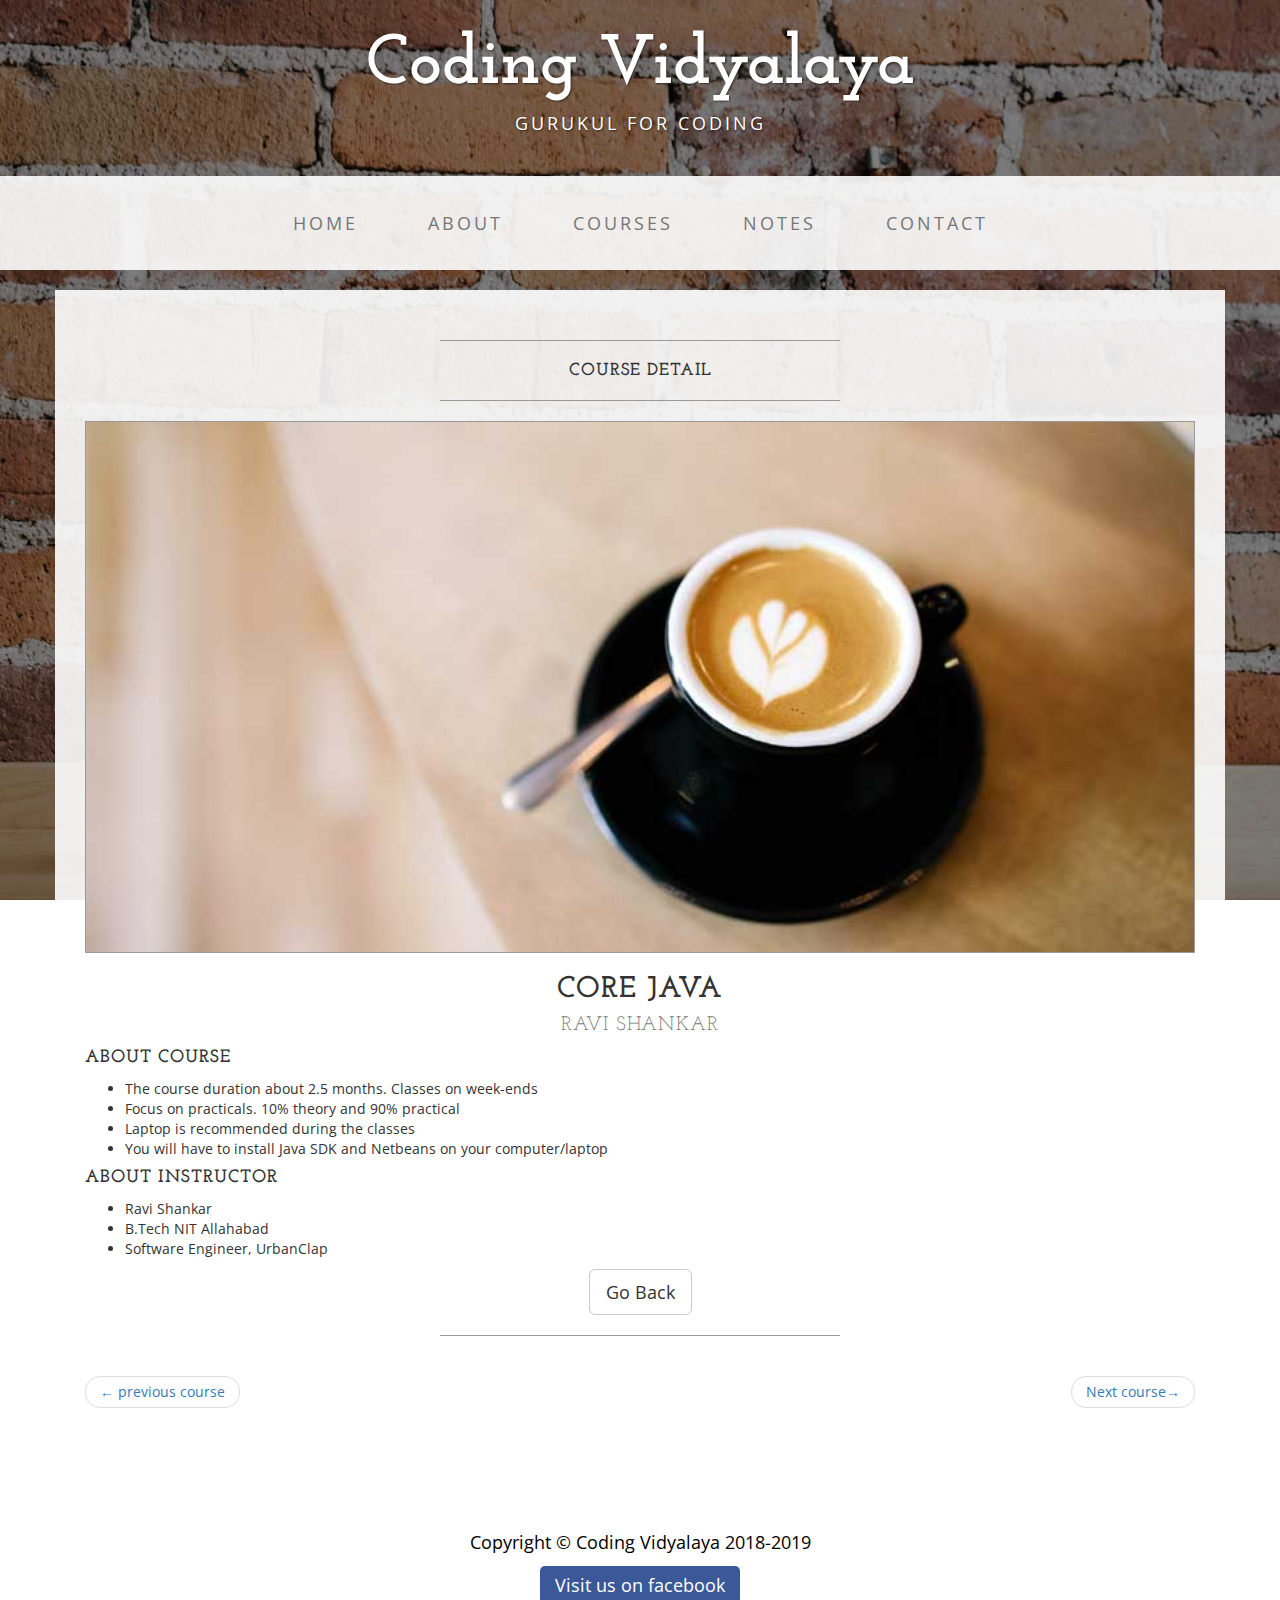
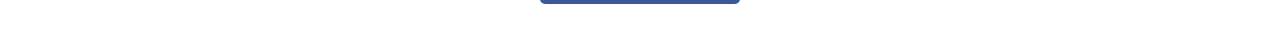
<file: core-java.html>
<!DOCTYPE html>
<html lang="en">

<head>

    <meta charset="utf-8">
    <meta http-equiv="X-UA-Compatible" content="IE=edge">
    <meta name="viewport" content="width=device-width, initial-scale=1">
    <meta name="description" content="">
    <meta name="author" content="ApnaVidyalaya web admin">

    <title>Core Java | Coding Vidyalaya</title>

    <!-- Bootstrap Core CSS -->
    <link href="css/bootstrap.min.css" rel="stylesheet">

    <!-- Custom CSS -->
    <link href="css/business-casual.css" rel="stylesheet">

    <!--my css-->
    <link rel="stylesheet" type="text/css" href="css/custom.css">

    <!-- Fonts -->
    <link href="https://fonts.googleapis.com/css?family=Open+Sans:300italic,400italic,600italic,700italic,800italic,400,300,600,700,800" rel="stylesheet" type="text/css">
    <link href="https://fonts.googleapis.com/css?family=Josefin+Slab:100,300,400,600,700,100italic,300italic,400italic,600italic,700italic" rel="stylesheet" type="text/css">

    <!-- HTML5 Shim and Respond.js IE8 support of HTML5 elements and media queries -->
    <!-- WARNING: Respond.js doesn't work if you view the page via file:// -->
    <!--[if lt IE 9]>
        <script src="https://oss.maxcdn.com/libs/html5shiv/3.7.0/html5shiv.js"></script>
        <script src="https://oss.maxcdn.com/libs/respond.js/1.4.2/respond.min.js"></script>
    <![endif]-->

</head>

<body>

    <div class="brand">Coding Vidyalaya</div>
    <div class="address-bar">Gurukul for Coding</div>

    <!-- Navigation -->
    <nav class="navbar navbar-default" role="navigation">
        <div class="container">
            <!-- Brand and toggle get grouped for better mobile display -->
            <div class="navbar-header">
                <button type="button" class="navbar-toggle" data-toggle="collapse" data-target="#bs-example-navbar-collapse-1">
                    <span class="sr-only">Toggle navigation</span>
                    <span class="icon-bar"></span>
                    <span class="icon-bar"></span>
                    <span class="icon-bar"></span>
                </button>
                <!-- navbar-brand is hidden on larger screens, but visible when the menu is collapsed -->
                <a class="navbar-brand" href="index.html">Coding Vidyalaya</a>
            </div>
            <!-- Collect the nav links, forms, and other content for toggling -->
            <div class="collapse navbar-collapse" id="bs-example-navbar-collapse-1">
                <ul class="nav navbar-nav">
                    <li>
                        <a href="index.html">Home</a>
                    </li>
                    <li>
                        <a href="about.html">About</a>
                    </li>
                    <li>
                        <a href="courses.html">Courses</a>
                    </li>
                    <!-- <li>
                        <a href="blog.html">Blog</a>
                    </li> -->
                    <li>
                        <a href="notes.html">Notes</a>
                    </li>
                    <!-- <li>
                        <a href="seminar.html">Seminar</a>
                    </li> -->
                    <li>
                        <a href="contact.html">Contact</a>
                    </li>
                </ul>
            </div>
            <!-- /.navbar-collapse -->
        </div>
        <!-- /.container -->
    </nav>



    <div class="container">

        <div class="row">
            <div class="box">
                <div class="col-lg-12">
                    <hr>
                    <h2 class="intro-text text-center">
                        <strong>Course Detail</strong>
                    </h2>
                    <hr>
                </div>
                <div class="col-lg-12 text-center">
                    <img class="img-responsive img-border img-full" src="img/slide-1.jpg" alt="">
                    <h2>Core Java
                        <br>
                        <small>Ravi Shankar</small>
                    </h2>
                    <div align="left" class="course-detail">
                        <h4>About Course</h4>
                        <ul>
                            <li>The course duration about 2.5 months. Classes on week-ends</li>
                            <li>Focus on practicals. 10% theory and 90% practical</li>
                            <li>Laptop is recommended during the classes</li>
                            <!-- <li>CodePad will be used during the classes</li> -->
                            <!-- <li>The CodePad contains presentation and sample code. Also you can run the code in CodePad itself<ul>
                                <li>You can open any specific program by clicking on that in left pane</li>
                                <li>Use Program.java in Scratchpad section to write any java code and execute</li>
                            </ul></li> -->
                            <li>You will have to install Java SDK and Netbeans on your computer/laptop</li>
                        </ul>
                        <h4>About Instructor</h4>
                        <ul>
                            <li>Ravi Shankar</li>
                            <li>B.Tech NIT Allahabad</li>
                            <li>Software Engineer, UrbanClap</li>
                        </ul>
                    </div>
                    <p><span class='st_facebook_large' displayText='Facebook'></span><span class='st_twitter_large' displayText='Tweet'></span><span class='st_linkedin_large' displayText='LinkedIn'></span><span class='st_email_large' displayText='Email'></span></p>
                    <div class="clearfix"></div>
                    <a href="courses.html" class="btn btn-default btn-lg">Go Back</a>
                    <hr>
                </div>
                <div class="col-lg-12 text-center">
                    <ul class="pager">
                        <li class="previous"><a href="reactjs.html">&larr; previous course</a>
                        </li>
                        <li class="next"><a href="node.html">Next course&rarr;</a>
                        </li>
                    </ul>
                </div>
            </div>
        </div>

    </div>
    <!-- /.container -->


    <footer>
        <div class="container">
            <div class="row">
                <div class="col-lg-12 text-center">
                    <p>Copyright &copy; Coding Vidyalaya 2018-2019
                        <br>
                        <a href="https://www.facebook.com/codingvidyalaya" target="_blank" id="fbpage">Visit us on facebook</a>
                    </p>
                </div>
            </div>
        </div>
    </footer>

    <!-- jQuery -->
    <script src="js/jquery.js"></script>

    <!-- Bootstrap Core JavaScript -->
    <script src="js/bootstrap.min.js"></script>

<!-- Start of StatCounter Code for Default Guide -->
<script type="text/javascript">
var sc_project=10594047; 
var sc_invisible=1; 
var sc_security="4ca9a430"; 
var scJsHost = (("https:" == document.location.protocol) ?
"https://secure." : "http://www.");
document.write("<sc"+"ript type='text/javascript' src='" +
scJsHost+
"statcounter.com/counter/counter.js'></"+"script>");
</script>
<noscript><div class="statcounter"><a title="shopify
analytics tool" href="http://statcounter.com/shopify/"
target="_blank"><img class="statcounter"
src="http://c.statcounter.com/10594047/0/4ca9a430/1/"
alt="shopify analytics tool"></a></div></noscript>
<!-- End of StatCounter Code for Default Guide -->


<script>
  (function(i,s,o,g,r,a,m){i['GoogleAnalyticsObject']=r;i[r]=i[r]||function(){
  (i[r].q=i[r].q||[]).push(arguments)},i[r].l=1*new Date();a=s.createElement(o),
  m=s.getElementsByTagName(o)[0];a.async=1;a.src=g;m.parentNode.insertBefore(a,m)
  })(window,document,'script','//www.google-analytics.com/analytics.js','ga');

  ga('create', 'UA-66885023-1', 'auto');
  ga('send', 'pageview');

</script>


    <script type="text/javascript">var switchTo5x=true;</script>
    <script type="text/javascript" src="http://w.sharethis.com/button/buttons.js"></script>
    <script type="text/javascript">stLight.options({publisher: "f6e66563-1352-4ee7-8721-881c03c7e925", doNotHash: false, doNotCopy: false, hashAddressBar: false});</script>



</body>

</html>
</file>
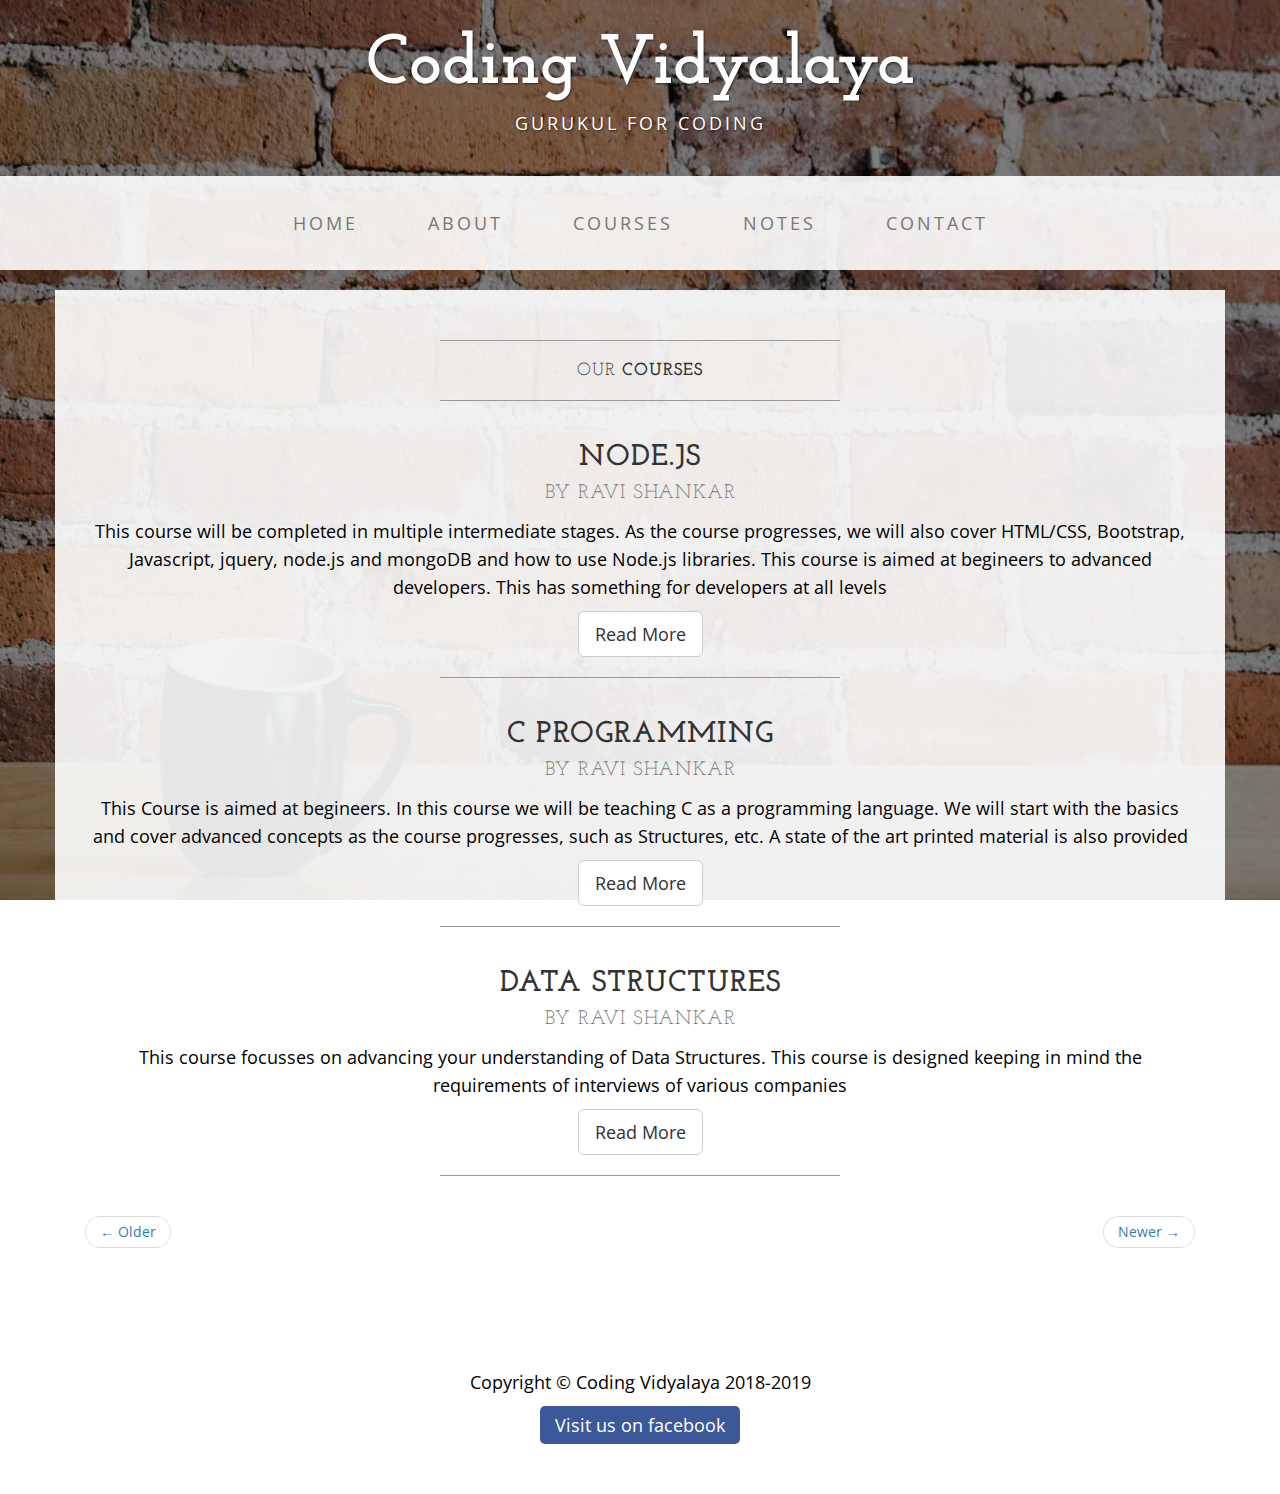
<file: courses.html>
<!DOCTYPE html>
<html lang="en">

<head>

    <meta charset="utf-8">
    <meta http-equiv="X-UA-Compatible" content="IE=edge">
    <meta name="viewport" content="width=device-width, initial-scale=1">
    <meta name="description" content="">
    <meta name="author" content="ApnaVidyalaya web admin">

    <title>Courses | Coding Vidyalaya</title>

    <!-- Bootstrap Core CSS -->
    <link href="css/bootstrap.min.css" rel="stylesheet">

    <!-- Custom CSS -->
    <link href="css/business-casual.css" rel="stylesheet">

    <!--my css-->
    <link rel="stylesheet" type="text/css" href="css/custom.css">

    <!-- Fonts -->
    <link href="https://fonts.googleapis.com/css?family=Open+Sans:300italic,400italic,600italic,700italic,800italic,400,300,600,700,800" rel="stylesheet" type="text/css">
    <link href="https://fonts.googleapis.com/css?family=Josefin+Slab:100,300,400,600,700,100italic,300italic,400italic,600italic,700italic" rel="stylesheet" type="text/css">

    <!-- HTML5 Shim and Respond.js IE8 support of HTML5 elements and media queries -->
    <!-- WARNING: Respond.js doesn't work if you view the page via file:// -->
    <!--[if lt IE 9]>
        <script src="https://oss.maxcdn.com/libs/html5shiv/3.7.0/html5shiv.js"></script>
        <script src="https://oss.maxcdn.com/libs/respond.js/1.4.2/respond.min.js"></script>
    <![endif]-->

</head>

<body>

    <div class="brand">Coding Vidyalaya</div>
    <div class="address-bar">Gurukul for Coding</div>

    <!-- Navigation -->
    <nav class="navbar navbar-default" role="navigation">
        <div class="container">
            <!-- Brand and toggle get grouped for better mobile display -->
            <div class="navbar-header">
                <button type="button" class="navbar-toggle" data-toggle="collapse" data-target="#bs-example-navbar-collapse-1">
                    <span class="sr-only">Toggle navigation</span>
                    <span class="icon-bar"></span>
                    <span class="icon-bar"></span>
                    <span class="icon-bar"></span>
                </button>
                <!-- navbar-brand is hidden on larger screens, but visible when the menu is collapsed -->
                <a class="navbar-brand" href="index.html">Coding Vidyalaya</a>
            </div>
            <!-- Collect the nav links, forms, and other content for toggling -->
            <div class="collapse navbar-collapse" id="bs-example-navbar-collapse-1">
                <ul class="nav navbar-nav">
                    <li>
                        <a href="index.html">Home</a>
                    </li>
                    <li>
                        <a href="about.html">About</a>
                    </li>
                    <li>
                        <a href="courses.html">Courses</a>
                    </li>
                    <!-- <li>
                        <a href="blog.html">Blog</a>
                    </li> -->
                    <li>
                        <a href="notes.html">Notes</a>
                    </li>
                    <!-- <li>
                        <a href="seminar.html">Seminar</a>
                    </li> -->
                    <li>
                        <a href="contact.html">Contact</a>
                    </li>
                </ul>
            </div>
            <!-- /.navbar-collapse -->
        </div>
        <!-- /.container -->
    </nav>


    <div class="container">

        <div class="row">
            <div class="box">
                <div class="col-lg-12">
                    <hr>
                    <h2 class="intro-text text-center">Our
                        <strong>courses</strong>
                    </h2>
                    <hr>
                </div>
                <div class="col-lg-12 text-center">
                    <h2>Node.JS
                        <br>
                        <small>by Ravi Shankar</small>
                    </h2>
                    <p>This course will be completed in multiple intermediate stages. As the course progresses, we will also cover HTML/CSS, Bootstrap, Javascript, jquery, node.js and mongoDB and how to use Node.js libraries. This course is aimed at begineers to advanced developers. This has something for developers at all levels</p>
                    <a href="node.html" class="btn btn-default btn-lg">Read More</a>
                    <hr>
                </div>
                <div class="col-lg-12 text-center">
                    <h2>C Programming
                        <br>
                        <small>by Ravi Shankar</small>
                    </h2>
                    <p>This Course is aimed at begineers. In this course we will be teaching C as a programming language. We will start with the basics and cover advanced concepts as the course progresses, such as Structures, etc. A state of the art printed material is also provided</p>
                    <a href="c-programming.html" class="btn btn-default btn-lg">Read More</a>
                    <hr>
                </div>
                <div class="col-lg-12 text-center">
                    <h2>Data Structures
                        <br>
                        <small>by Ravi Shankar</small>
                    </h2>
                    <p>This course focusses on advancing your understanding of Data Structures. This course is designed keeping in mind the requirements of interviews of various companies</p>
                    <a href="data-structures.html" class="btn btn-default btn-lg">Read More</a>
                    <hr>
                </div>
                <!-- <div class="col-lg-12 text-center">
                    <h2>Core Java
                        <br>
                        <small>by Ravi Shankar</small>
                    </h2>
                    <p>This Course is aimed at begineers. In this course we will be teaching Java as a programming language. We will start with the basics and cover advanced concepts as the course progresses, such as Lambda, Generics, OOP concepts etc.</p>
                    <a href="core-java.html" class="btn btn-default btn-lg">Read More</a>
                    <hr>
                </div>
                <div class="col-lg-12 text-center">
                    <h2>React.JS
                        <br>
                        <small>by Ravi Shankar</small>
                    </h2>
                    <p>This course focusses on advancing your career in front-end development. React.js is the most popular front-end tool of the world right now. Facebook, Instagram, Netflix and Urbanclap are some of the proud users of React.js</p>
                    <a href="reactjs.html" class="btn btn-default btn-lg">Read More</a>
                    <hr>
                </div> -->
                <div class="col-lg-12 text-center">
                    <ul class="pager">
                        <li class="previous"><a href="#">&larr; Older</a>
                        </li>
                        <li class="next"><a href="#">Newer &rarr;</a>
                        </li>
                    </ul>
                </div>
            </div>
        </div>

    </div>
    <!-- /.container -->



    <footer>
        <div class="container">
            <div class="row">
                <div class="col-lg-12 text-center">
                    <p>Copyright &copy; Coding Vidyalaya 2018-2019
                        <br>
                        <a href="https://www.facebook.com/codingvidyalaya" target="_blank" id="fbpage">Visit us on facebook</a>
                    </p>
                </div>
            </div>
        </div>
    </footer>

    <!-- jQuery -->
    <script src="js/jquery.js"></script>

    <!-- Bootstrap Core JavaScript -->
    <script src="js/bootstrap.min.js"></script>

<!-- Start of StatCounter Code for Default Guide -->
<script type="text/javascript">
var sc_project=10594047; 
var sc_invisible=1; 
var sc_security="4ca9a430"; 
var scJsHost = (("https:" == document.location.protocol) ?
"https://secure." : "http://www.");
document.write("<sc"+"ript type='text/javascript' src='" +
scJsHost+
"statcounter.com/counter/counter.js'></"+"script>");
</script>
<noscript><div class="statcounter"><a title="shopify
analytics tool" href="http://statcounter.com/shopify/"
target="_blank"><img class="statcounter"
src="http://c.statcounter.com/10594047/0/4ca9a430/1/"
alt="shopify analytics tool"></a></div></noscript>
<!-- End of StatCounter Code for Default Guide -->


<script>
  (function(i,s,o,g,r,a,m){i['GoogleAnalyticsObject']=r;i[r]=i[r]||function(){
  (i[r].q=i[r].q||[]).push(arguments)},i[r].l=1*new Date();a=s.createElement(o),
  m=s.getElementsByTagName(o)[0];a.async=1;a.src=g;m.parentNode.insertBefore(a,m)
  })(window,document,'script','//www.google-analytics.com/analytics.js','ga');

  ga('create', 'UA-66885023-1', 'auto');
  ga('send', 'pageview');

</script>




</body>

</html>
</file>
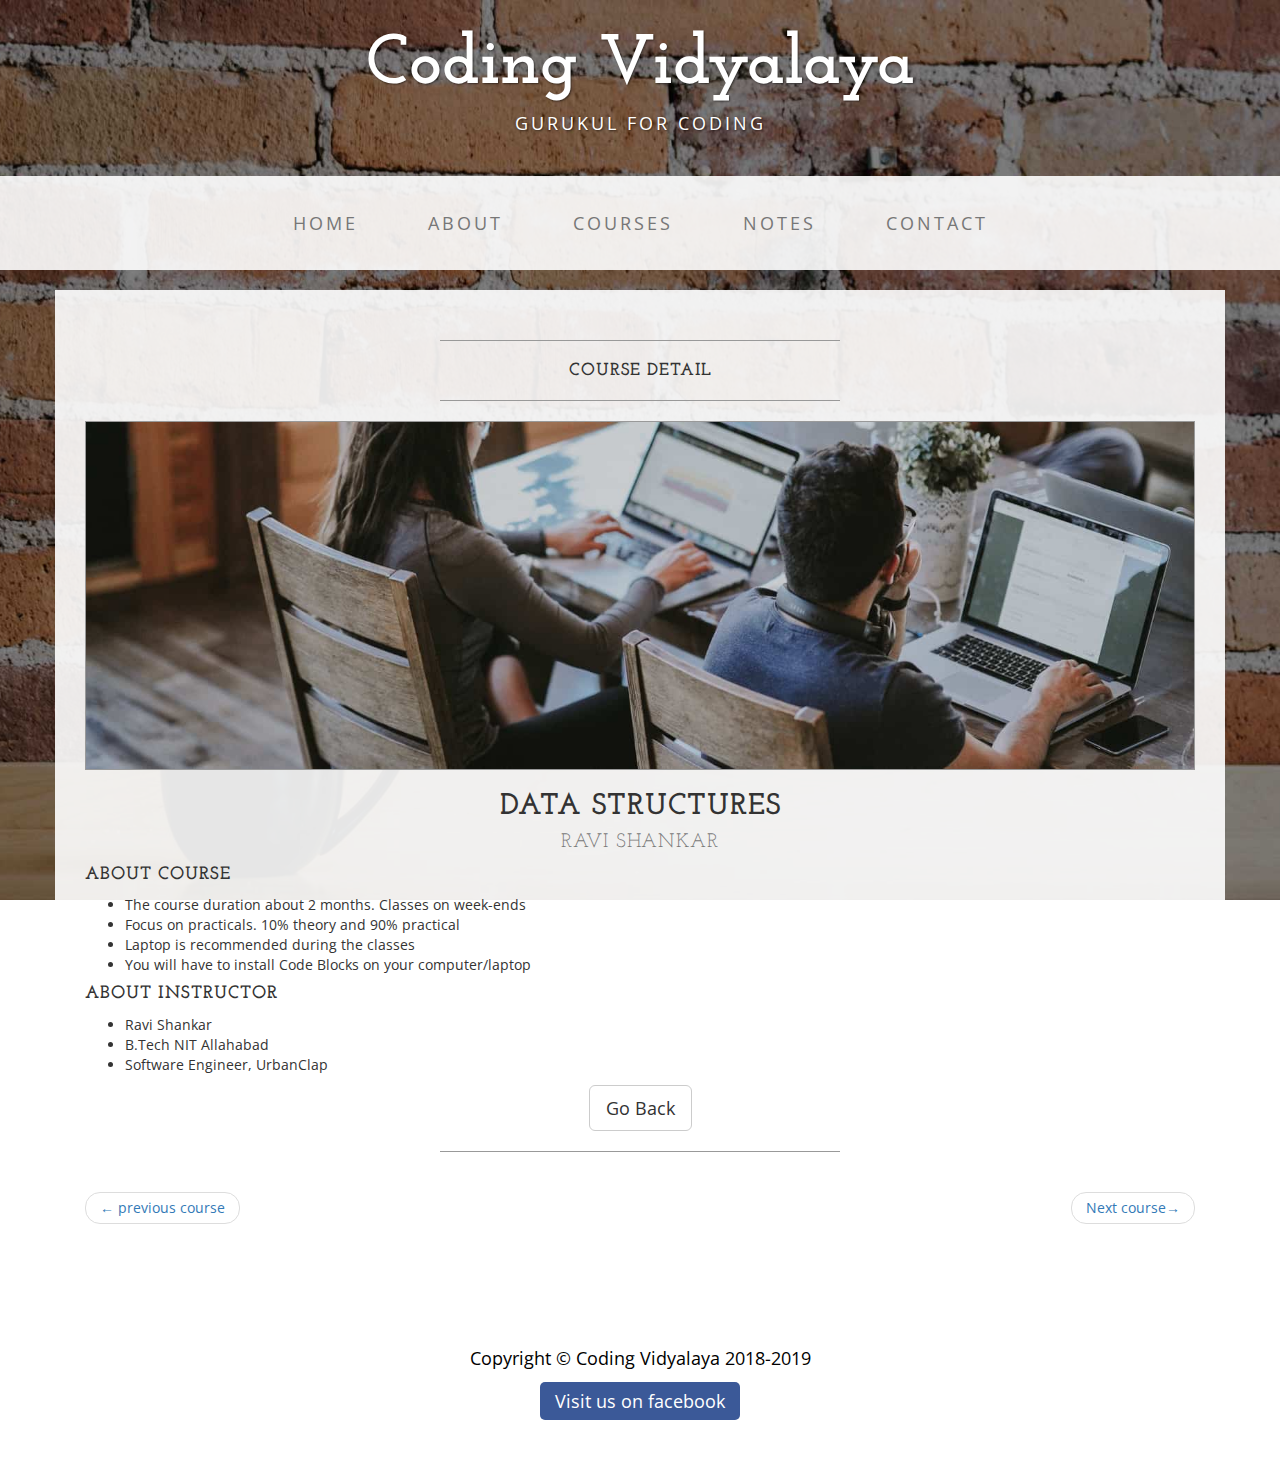
<file: data-structures.html>
<!DOCTYPE html>
<html lang="en">

<head>

    <meta charset="utf-8">
    <meta http-equiv="X-UA-Compatible" content="IE=edge">
    <meta name="viewport" content="width=device-width, initial-scale=1">
    <meta name="description" content="">
    <meta name="author" content="ApnaVidyalaya web admin">

    <title>Core Java | Coding Vidyalaya</title>

    <!-- Bootstrap Core CSS -->
    <link href="css/bootstrap.min.css" rel="stylesheet">

    <!-- Custom CSS -->
    <link href="css/business-casual.css" rel="stylesheet">

    <!--my css-->
    <link rel="stylesheet" type="text/css" href="css/custom.css">

    <!-- Fonts -->
    <link href="https://fonts.googleapis.com/css?family=Open+Sans:300italic,400italic,600italic,700italic,800italic,400,300,600,700,800" rel="stylesheet" type="text/css">
    <link href="https://fonts.googleapis.com/css?family=Josefin+Slab:100,300,400,600,700,100italic,300italic,400italic,600italic,700italic" rel="stylesheet" type="text/css">

    <!-- HTML5 Shim and Respond.js IE8 support of HTML5 elements and media queries -->
    <!-- WARNING: Respond.js doesn't work if you view the page via file:// -->
    <!--[if lt IE 9]>
        <script src="https://oss.maxcdn.com/libs/html5shiv/3.7.0/html5shiv.js"></script>
        <script src="https://oss.maxcdn.com/libs/respond.js/1.4.2/respond.min.js"></script>
    <![endif]-->

</head>

<body>

    <div class="brand">Coding Vidyalaya</div>
    <div class="address-bar">Gurukul for Coding</div>

    <!-- Navigation -->
    <nav class="navbar navbar-default" role="navigation">
        <div class="container">
            <!-- Brand and toggle get grouped for better mobile display -->
            <div class="navbar-header">
                <button type="button" class="navbar-toggle" data-toggle="collapse" data-target="#bs-example-navbar-collapse-1">
                    <span class="sr-only">Toggle navigation</span>
                    <span class="icon-bar"></span>
                    <span class="icon-bar"></span>
                    <span class="icon-bar"></span>
                </button>
                <!-- navbar-brand is hidden on larger screens, but visible when the menu is collapsed -->
                <a class="navbar-brand" href="index.html">Coding Vidyalaya</a>
            </div>
            <!-- Collect the nav links, forms, and other content for toggling -->
            <div class="collapse navbar-collapse" id="bs-example-navbar-collapse-1">
                <ul class="nav navbar-nav">
                    <li>
                        <a href="index.html">Home</a>
                    </li>
                    <li>
                        <a href="about.html">About</a>
                    </li>
                    <li>
                        <a href="courses.html">Courses</a>
                    </li>
                    <!-- <li>
                        <a href="blog.html">Blog</a>
                    </li> -->
                    <li>
                        <a href="notes.html">Notes</a>
                    </li>
                    <!-- <li>
                        <a href="seminar.html">Seminar</a>
                    </li> -->
                    <li>
                        <a href="contact.html">Contact</a>
                    </li>
                </ul>
            </div>
            <!-- /.navbar-collapse -->
        </div>
        <!-- /.container -->
    </nav>



    <div class="container">

        <div class="row">
            <div class="box">
                <div class="col-lg-12">
                    <hr>
                    <h2 class="intro-text text-center">
                        <strong>Course Detail</strong>
                    </h2>
                    <hr>
                </div>
                <div class="col-lg-12 text-center">
                    <img class="img-responsive img-border img-full" src="img/competitive-programming.jpg" alt="">
                    <h2>Data Structures
                        <br>
                        <small>Ravi Shankar</small>
                    </h2>
                    <div align="left" class="course-detail">
                        <h4>About Course</h4>
                        <ul>
                            <li>The course duration about 2 months. Classes on week-ends</li>
                            <li>Focus on practicals. 10% theory and 90% practical</li>
                            <li>Laptop is recommended during the classes</li>
                            <!-- <li>CodePad will be used during the classes</li> -->
                            <!-- <li>The CodePad contains presentation and sample code. Also you can run the code in CodePad itself<ul>
                                <li>You can open any specific program by clicking on that in left pane</li>
                                <li>Use Program.java in Scratchpad section to write any java code and execute</li>
                            </ul></li> -->
                            <li>You will have to install Code Blocks on your computer/laptop</li>
                        </ul>
                        <h4>About Instructor</h4>
                        <ul>
                            <li>Ravi Shankar</li>
                            <li>B.Tech NIT Allahabad</li>
                            <li>Software Engineer, UrbanClap</li>
                        </ul>
                    </div>
                    <!-- <p><span class='st_facebook_large' displayText='Facebook'></span><span class='st_twitter_large' displayText='Tweet'></span><span class='st_linkedin_large' displayText='LinkedIn'></span><span class='st_email_large' displayText='Email'></span></p> -->
                    <div class="clearfix"></div>
                    <a href="courses.html" class="btn btn-default btn-lg">Go Back</a>
                    <hr>
                </div>
                <div class="col-lg-12 text-center">
                    <ul class="pager">
                        <li class="previous"><a href="c-programming.html">&larr; previous course</a>
                        </li>
                        <li class="next"><a href="node.html">Next course&rarr;</a>
                        </li>
                    </ul>
                </div>
            </div>
        </div>

    </div>
    <!-- /.container -->


    <footer>
        <div class="container">
            <div class="row">
                <div class="col-lg-12 text-center">
                    <p>Copyright &copy; Coding Vidyalaya 2018-2019
                        <br>
                        <a href="https://www.facebook.com/codingvidyalaya" target="_blank" id="fbpage">Visit us on facebook</a>
                    </p>
                </div>
            </div>
        </div>
    </footer>

    <!-- jQuery -->
    <script src="js/jquery.js"></script>

    <!-- Bootstrap Core JavaScript -->
    <script src="js/bootstrap.min.js"></script>

<!-- Start of StatCounter Code for Default Guide -->
<script type="text/javascript">
var sc_project=10594047; 
var sc_invisible=1; 
var sc_security="4ca9a430"; 
var scJsHost = (("https:" == document.location.protocol) ?
"https://secure." : "http://www.");
document.write("<sc"+"ript type='text/javascript' src='" +
scJsHost+
"statcounter.com/counter/counter.js'></"+"script>");
</script>
<noscript><div class="statcounter"><a title="shopify
analytics tool" href="http://statcounter.com/shopify/"
target="_blank"><img class="statcounter"
src="http://c.statcounter.com/10594047/0/4ca9a430/1/"
alt="shopify analytics tool"></a></div></noscript>
<!-- End of StatCounter Code for Default Guide -->


<script>
  (function(i,s,o,g,r,a,m){i['GoogleAnalyticsObject']=r;i[r]=i[r]||function(){
  (i[r].q=i[r].q||[]).push(arguments)},i[r].l=1*new Date();a=s.createElement(o),
  m=s.getElementsByTagName(o)[0];a.async=1;a.src=g;m.parentNode.insertBefore(a,m)
  })(window,document,'script','//www.google-analytics.com/analytics.js','ga');

  ga('create', 'UA-66885023-1', 'auto');
  ga('send', 'pageview');

</script>


    <script type="text/javascript">var switchTo5x=true;</script>
    <script type="text/javascript" src="http://w.sharethis.com/button/buttons.js"></script>
    <script type="text/javascript">stLight.options({publisher: "f6e66563-1352-4ee7-8721-881c03c7e925", doNotHash: false, doNotCopy: false, hashAddressBar: false});</script>



</body>

</html>
</file>
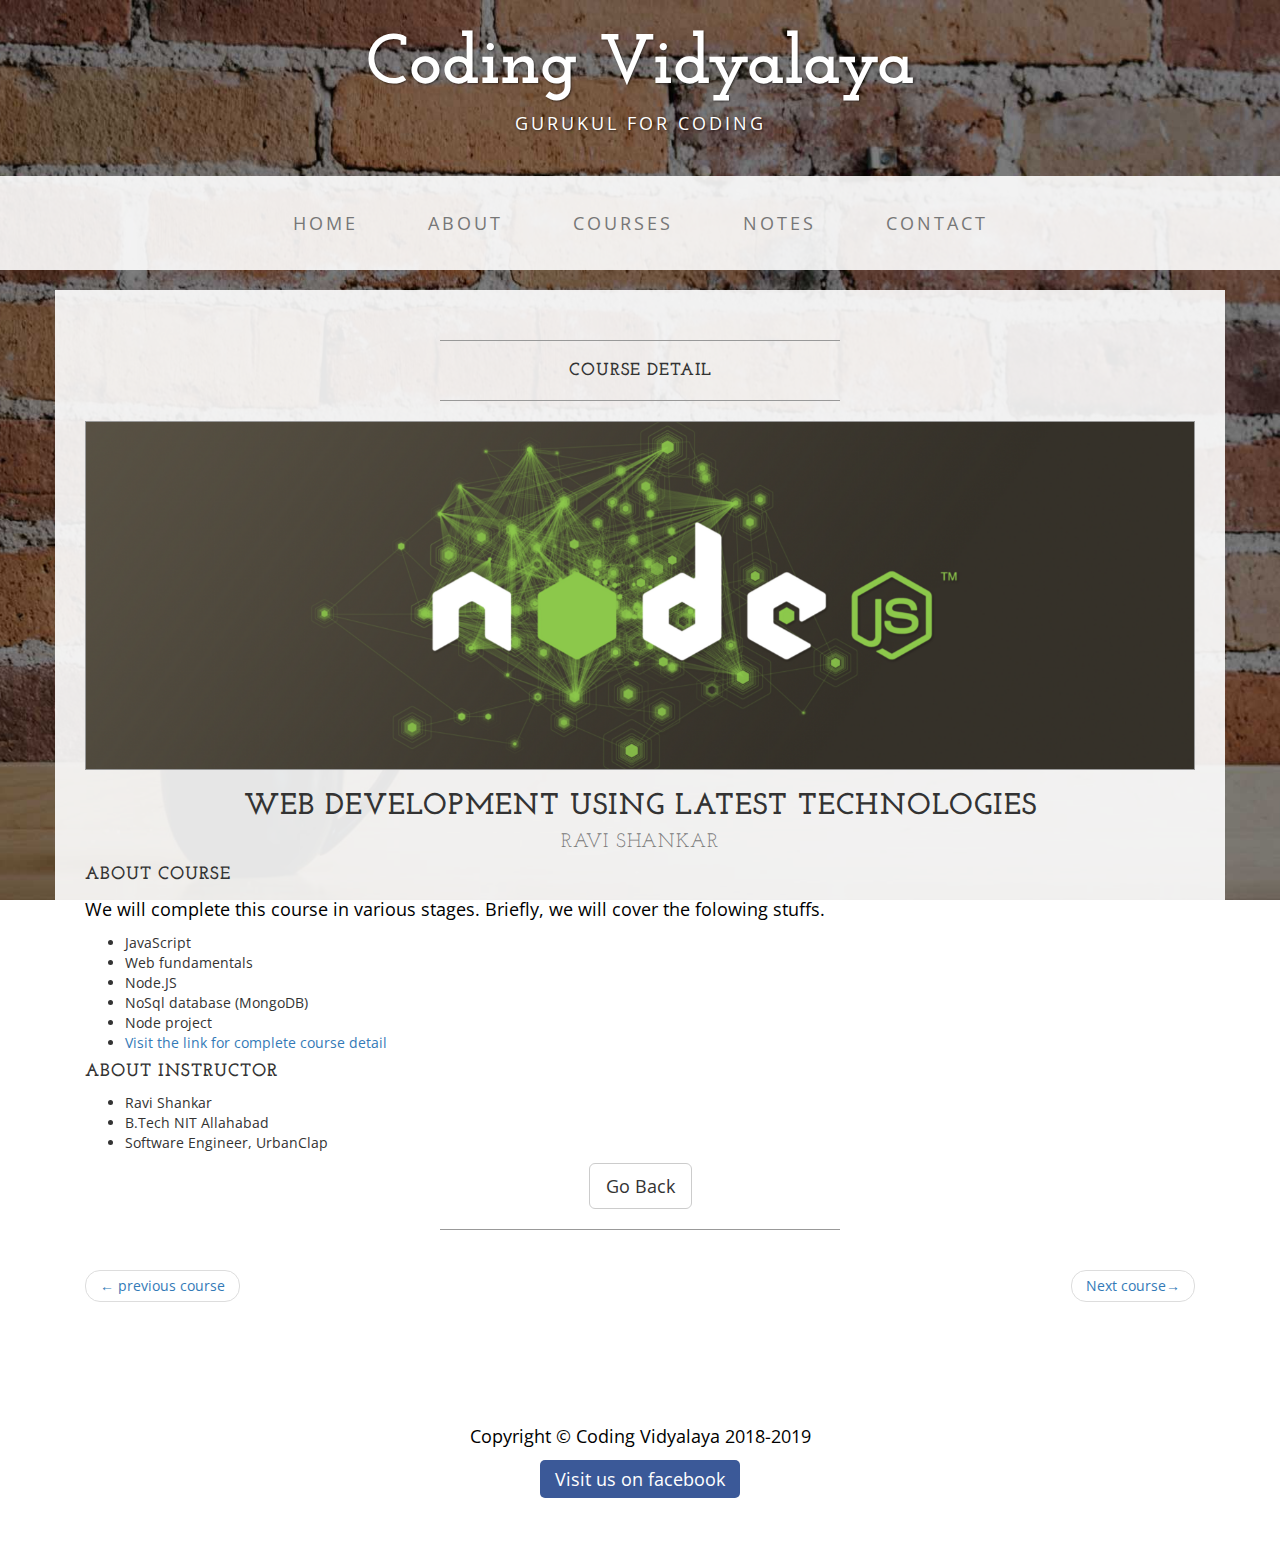
<file: node.html>
<!DOCTYPE html>
<html lang="en">

<head>

    <meta charset="utf-8">
    <meta http-equiv="X-UA-Compatible" content="IE=edge">
    <meta name="viewport" content="width=device-width, initial-scale=1">
    <meta name="description" content="">
    <meta name="author" content="ApnaVidyalaya web admin">

    <title>Web Development | Coding Vidyalaya</title>

    <!-- Bootstrap Core CSS -->
    <link href="css/bootstrap.min.css" rel="stylesheet">

    <!-- Custom CSS -->
    <link href="css/business-casual.css" rel="stylesheet">

    <!--my css-->
    <link rel="stylesheet" type="text/css" href="css/custom.css">

    <!-- Fonts -->
    <link href="https://fonts.googleapis.com/css?family=Open+Sans:300italic,400italic,600italic,700italic,800italic,400,300,600,700,800" rel="stylesheet" type="text/css">
    <link href="https://fonts.googleapis.com/css?family=Josefin+Slab:100,300,400,600,700,100italic,300italic,400italic,600italic,700italic" rel="stylesheet" type="text/css">

    <!-- HTML5 Shim and Respond.js IE8 support of HTML5 elements and media queries -->
    <!-- WARNING: Respond.js doesn't work if you view the page via file:// -->
    <!--[if lt IE 9]>
        <script src="https://oss.maxcdn.com/libs/html5shiv/3.7.0/html5shiv.js"></script>
        <script src="https://oss.maxcdn.com/libs/respond.js/1.4.2/respond.min.js"></script>
    <![endif]-->

</head>

<body>

    <div class="brand">Coding Vidyalaya</div>
    <div class="address-bar">Gurukul for Coding</div>

    <!-- Navigation -->
    <nav class="navbar navbar-default" role="navigation">
        <div class="container">
            <!-- Brand and toggle get grouped for better mobile display -->
            <div class="navbar-header">
                <button type="button" class="navbar-toggle" data-toggle="collapse" data-target="#bs-example-navbar-collapse-1">
                    <span class="sr-only">Toggle navigation</span>
                    <span class="icon-bar"></span>
                    <span class="icon-bar"></span>
                    <span class="icon-bar"></span>
                </button>
                <!-- navbar-brand is hidden on larger screens, but visible when the menu is collapsed -->
                <a class="navbar-brand" href="index.html">Coding Vidyalaya</a>
            </div>
            <!-- Collect the nav links, forms, and other content for toggling -->
            <div class="collapse navbar-collapse" id="bs-example-navbar-collapse-1">
                <ul class="nav navbar-nav">
                    <li>
                        <a href="index.html">Home</a>
                    </li>
                    <li>
                        <a href="about.html">About</a>
                    </li>
                    <li>
                        <a href="courses.html">Courses</a>
                    </li>
                    <!-- <li>
                        <a href="blog.html">Blog</a>
                    </li> -->
                    <li>
                        <a href="notes.html">Notes</a>
                    </li>
                    <!-- <li>
                        <a href="seminar.html">Seminar</a>
                    </li> -->
                    <li>
                        <a href="contact.html">Contact</a>
                    </li>
                </ul>
            </div>
            <!-- /.navbar-collapse -->
        </div>
        <!-- /.container -->
    </nav>



    <div class="container">

        <div class="row">
            <div class="box">
                <div class="col-lg-12">
                    <hr>
                    <h2 class="intro-text text-center">
                        <strong>Course Detail</strong>
                    </h2>
                    <hr>
                </div>
                <div class="col-lg-12 text-center">
                    <img class="img-responsive img-border img-full" src="img/node.png" alt="">
                    <h2>Web Development using latest technologies
                        <br>
                        <small>Ravi Shankar</small>
                    </h2>
                    <div align="left" class="course-detail">
                        <h4>About Course</h4>
                        <p>We will complete this course in various stages. Briefly, we will cover the folowing stuffs.
                            <ul>
                                <li>JavaScript</li>
                                <li>Web fundamentals</li>
                                <li>Node.JS</li>
                                <li>NoSql database (MongoDB)</li>
                                <li>Node project</li>
                                <li><a href="https://docs.google.com/document/u/1/d/1rTkVjD-Qb_tEKrcmFio4verWkjmdlDvt8KTyWm-FZik/edit?usp=sharing">Visit the link for complete course detail</a></li>
                            </ul>
                        </p>
                        <h4>About Instructor</h4>
                        <ul>
                            <li>Ravi Shankar</li>
                            <li>B.Tech NIT Allahabad</li>
                            <li>Software Engineer, UrbanClap</li>
                        </ul>
                        <!-- <p>NOTE: In the class, we will create <a href="http://www.codingvidyalaya.com/">this demo app</a>, using Bootstrap, jQuery, node.js.</p> -->
                    </div>
                        <p><span class='st_facebook_large' displayText='Facebook'></span><span class='st_twitter_large' displayText='Tweet'></span><span class='st_linkedin_large' displayText='LinkedIn'></span><span class='st_email_large' displayText='Email'></span></p><div class="clearfix"></div>
                    <a href="courses.html" class="btn btn-default btn-lg">Go Back</a>
                    <hr>
                </div>
                <div class="col-lg-12 text-center">
                    <ul class="pager">
                        <li class="previous"><a href="core-java.html">&larr; previous course</a>
                        </li>
                        <li class="next"><a href="#">Next course&rarr;</a>
                        </li>
                    </ul>
                </div>
            </div>
        </div>

    </div>
    <!-- /.container -->


    <footer>
        <div class="container">
            <div class="row">
                <div class="col-lg-12 text-center">
                    <p>Copyright &copy; Coding Vidyalaya 2018-2019
                        <br>
                        <a href="https://www.facebook.com/codingvidyalaya" target="_blank" id="fbpage">Visit us on facebook</a>
                    </p>
                </div>
            </div>
        </div>
    </footer>

    <!-- jQuery -->
    <script src="js/jquery.js"></script>

    <!-- Bootstrap Core JavaScript -->
    <script src="js/bootstrap.min.js"></script>

<!-- Start of StatCounter Code for Default Guide -->
<script type="text/javascript">
var sc_project=10594047; 
var sc_invisible=1; 
var sc_security="4ca9a430"; 
var scJsHost = (("https:" == document.location.protocol) ?
"https://secure." : "http://www.");
document.write("<sc"+"ript type='text/javascript' src='" +
scJsHost+
"statcounter.com/counter/counter.js'></"+"script>");
</script>
<noscript><div class="statcounter"><a title="shopify
analytics tool" href="http://statcounter.com/shopify/"
target="_blank"><img class="statcounter"
src="http://c.statcounter.com/10594047/0/4ca9a430/1/"
alt="shopify analytics tool"></a></div></noscript>
<!-- End of StatCounter Code for Default Guide -->


<script>
  (function(i,s,o,g,r,a,m){i['GoogleAnalyticsObject']=r;i[r]=i[r]||function(){
  (i[r].q=i[r].q||[]).push(arguments)},i[r].l=1*new Date();a=s.createElement(o),
  m=s.getElementsByTagName(o)[0];a.async=1;a.src=g;m.parentNode.insertBefore(a,m)
  })(window,document,'script','//www.google-analytics.com/analytics.js','ga');

  ga('create', 'UA-66885023-1', 'auto');
  ga('send', 'pageview');

</script>



    <script type="text/javascript">var switchTo5x=true;</script>
    <script type="text/javascript" src="http://w.sharethis.com/button/buttons.js"></script>
    <script type="text/javascript">stLight.options({publisher: "f6e66563-1352-4ee7-8721-881c03c7e925", doNotHash: false, doNotCopy: false, hashAddressBar: false});</script>



</body>

</html>
</file>
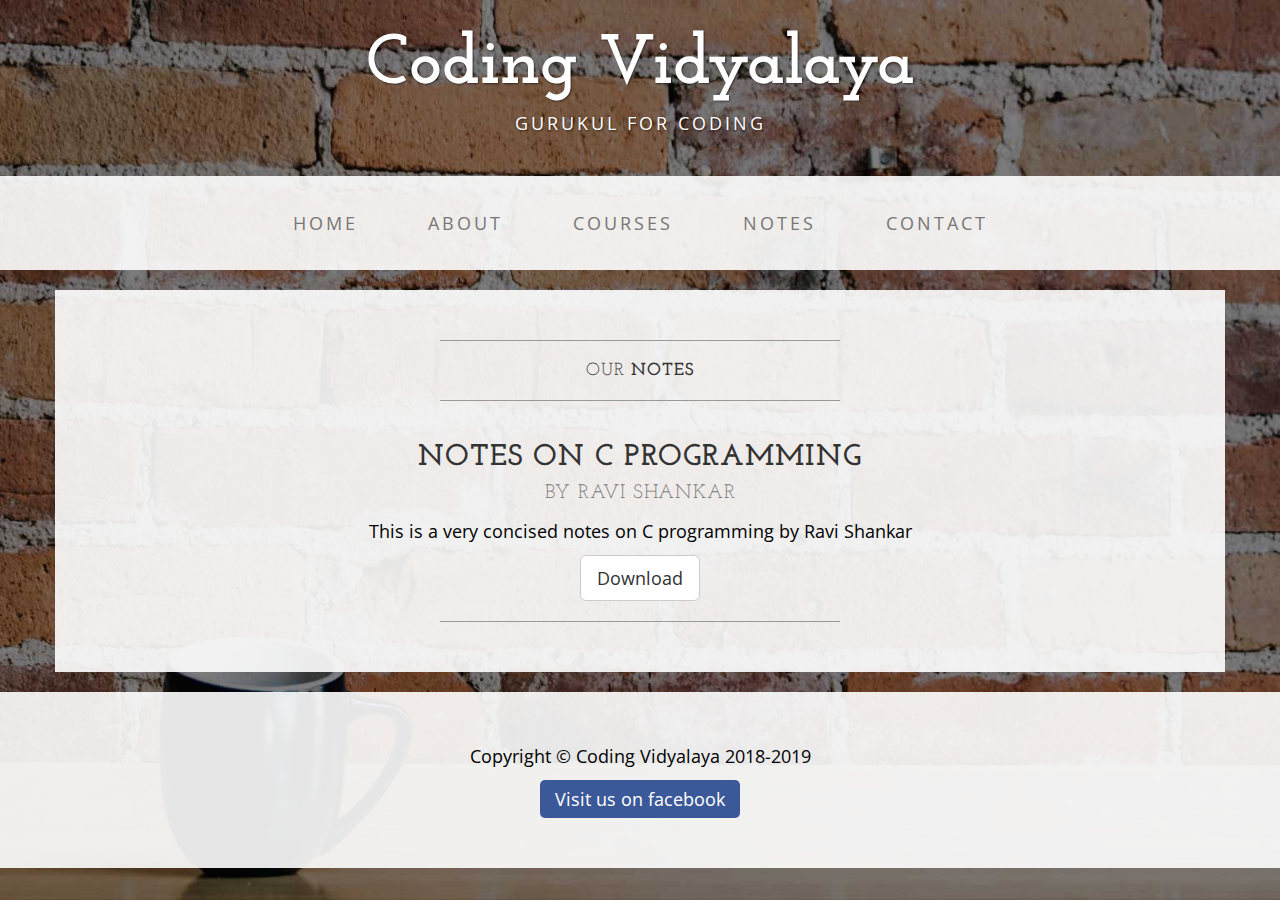
<file: notes.html>
<!DOCTYPE html>
<html lang="en">

<head>

    <meta charset="utf-8">
    <meta http-equiv="X-UA-Compatible" content="IE=edge">
    <meta name="viewport" content="width=device-width, initial-scale=1">
    <meta name="description" content="">
    <meta name="author" content="ApnaVidyalaya web admin">

    <title>Courses | Coding Vidyalaya</title>

    <!-- Bootstrap Core CSS -->
    <link href="css/bootstrap.min.css" rel="stylesheet">

    <!-- Custom CSS -->
    <link href="css/business-casual.css" rel="stylesheet">

    <!--my css-->
    <link rel="stylesheet" type="text/css" href="css/custom.css">

    <!-- Fonts -->
    <link href="https://fonts.googleapis.com/css?family=Open+Sans:300italic,400italic,600italic,700italic,800italic,400,300,600,700,800" rel="stylesheet" type="text/css">
    <link href="https://fonts.googleapis.com/css?family=Josefin+Slab:100,300,400,600,700,100italic,300italic,400italic,600italic,700italic" rel="stylesheet" type="text/css">

    <!-- HTML5 Shim and Respond.js IE8 support of HTML5 elements and media queries -->
    <!-- WARNING: Respond.js doesn't work if you view the page via file:// -->
    <!--[if lt IE 9]>
        <script src="https://oss.maxcdn.com/libs/html5shiv/3.7.0/html5shiv.js"></script>
        <script src="https://oss.maxcdn.com/libs/respond.js/1.4.2/respond.min.js"></script>
    <![endif]-->

</head>

<body>

    <div class="brand">Coding Vidyalaya</div>
    <div class="address-bar">Gurukul for Coding</div>

    <!-- Navigation -->
    <nav class="navbar navbar-default" role="navigation">
        <div class="container">
            <!-- Brand and toggle get grouped for better mobile display -->
            <div class="navbar-header">
                <button type="button" class="navbar-toggle" data-toggle="collapse" data-target="#bs-example-navbar-collapse-1">
                    <span class="sr-only">Toggle navigation</span>
                    <span class="icon-bar"></span>
                    <span class="icon-bar"></span>
                    <span class="icon-bar"></span>
                </button>
                <!-- navbar-brand is hidden on larger screens, but visible when the menu is collapsed -->
                <a class="navbar-brand" href="index.html">Coding Vidyalaya</a>
            </div>
            <!-- Collect the nav links, forms, and other content for toggling -->
            <div class="collapse navbar-collapse" id="bs-example-navbar-collapse-1">
                <ul class="nav navbar-nav">
                    <li>
                        <a href="index.html">Home</a>
                    </li>
                    <li>
                        <a href="about.html">About</a>
                    </li>
                    <li>
                        <a href="courses.html">Courses</a>
                    </li>
                    <!-- <li>
                        <a href="blog.html">Blog</a>
                    </li> -->
                    <li>
                        <a href="notes.html">Notes</a>
                    </li>
                    <!-- <li>
                        <a href="seminar.html">Seminar</a>
                    </li> -->
                    <li>
                        <a href="contact.html">Contact</a>
                    </li>
                </ul>
            </div>
            <!-- /.navbar-collapse -->
        </div>
        <!-- /.container -->
    </nav>


    <div class="container">

        <div class="row">
            <div class="box">
                <div class="col-lg-12">
                    <hr>
                    <h2 class="intro-text text-center">Our
                        <strong>Notes</strong>
                    </h2>
                    <hr>
                </div>
                <div class="col-lg-12 text-center">
                    <h2>Notes on C Programming
                        <br>
                        <small>by Ravi Shankar</small>
                    </h2>
                    <p>This is a very concised notes on C programming by Ravi Shankar</p>
                    <a href="pdf/notes-on-c-programming.pdf" class="btn btn-default btn-lg">Download</a>
                    <hr>
                </div>
                <!-- <div class="col-lg-12 text-center">
                    <h2>Notes on Java language (Incomplete- still developing)
                        <br>
                        <small>by Ravi Shankar</small>
                    </h2>
                    <p>This is a very concised yet contains all the details of the topics</p>
                    <a href="pdf/notes-on-java.pdf" class="btn btn-default btn-lg">Download</a>
                    <hr>
                </div>
                <div class="col-lg-12 text-center">
                    <h2>Notes on JavaScript, Node.JS and Web Development (Still in development - incomplete)
                        <br>
                        <small>by Ravi Shankar</small>
                    </h2>
                    <p>This notes covers details about JavaScript, Node.JS and other Web Development fundamentals</p>
                    <a href="pdf/notes-on-javascript-node-and-web.pdf" class="btn btn-default btn-lg">Download</a>
                    <hr>
                </div>
                <div class="col-lg-12 text-center">
                    <h2>Notes on Basic DS and Algorithm (Still in development - incomplete)
                        <br>
                        <small>by Ravi Shankar</small>
                    </h2>
                    <p>This notes covers basic DS and Algo in details</p>
                    <a href="pdf/notes-on-basic-ds-algo.pdf" class="btn btn-default btn-lg">Download</a>
                    <hr>
                </div> -->
            </div>
        </div>

    </div>
    <!-- /.container -->



    <footer>
        <div class="container">
            <div class="row">
                <div class="col-lg-12 text-center">
                    <p>Copyright &copy; Coding Vidyalaya 2018-2019
                        <br>
                        <a href="https://www.facebook.com/codingvidyalaya" target="_blank" id="fbpage">Visit us on facebook</a>
                    </p>
                </div>
            </div>
        </div>
    </footer>

    <!-- jQuery -->
    <script src="js/jquery.js"></script>

    <!-- Bootstrap Core JavaScript -->
    <script src="js/bootstrap.min.js"></script>

<!-- Start of StatCounter Code for Default Guide -->
<script type="text/javascript">
var sc_project=10594047; 
var sc_invisible=1; 
var sc_security="4ca9a430"; 
var scJsHost = (("https:" == document.location.protocol) ?
"https://secure." : "http://www.");
document.write("<sc"+"ript type='text/javascript' src='" +
scJsHost+
"statcounter.com/counter/counter.js'></"+"script>");
</script>
<noscript><div class="statcounter"><a title="shopify
analytics tool" href="http://statcounter.com/shopify/"
target="_blank"><img class="statcounter"
src="http://c.statcounter.com/10594047/0/4ca9a430/1/"
alt="shopify analytics tool"></a></div></noscript>
<!-- End of StatCounter Code for Default Guide -->


<script>
  (function(i,s,o,g,r,a,m){i['GoogleAnalyticsObject']=r;i[r]=i[r]||function(){
  (i[r].q=i[r].q||[]).push(arguments)},i[r].l=1*new Date();a=s.createElement(o),
  m=s.getElementsByTagName(o)[0];a.async=1;a.src=g;m.parentNode.insertBefore(a,m)
  })(window,document,'script','//www.google-analytics.com/analytics.js','ga');

  ga('create', 'UA-66885023-1', 'auto');
  ga('send', 'pageview');

</script>




</body>

</html>
</file>
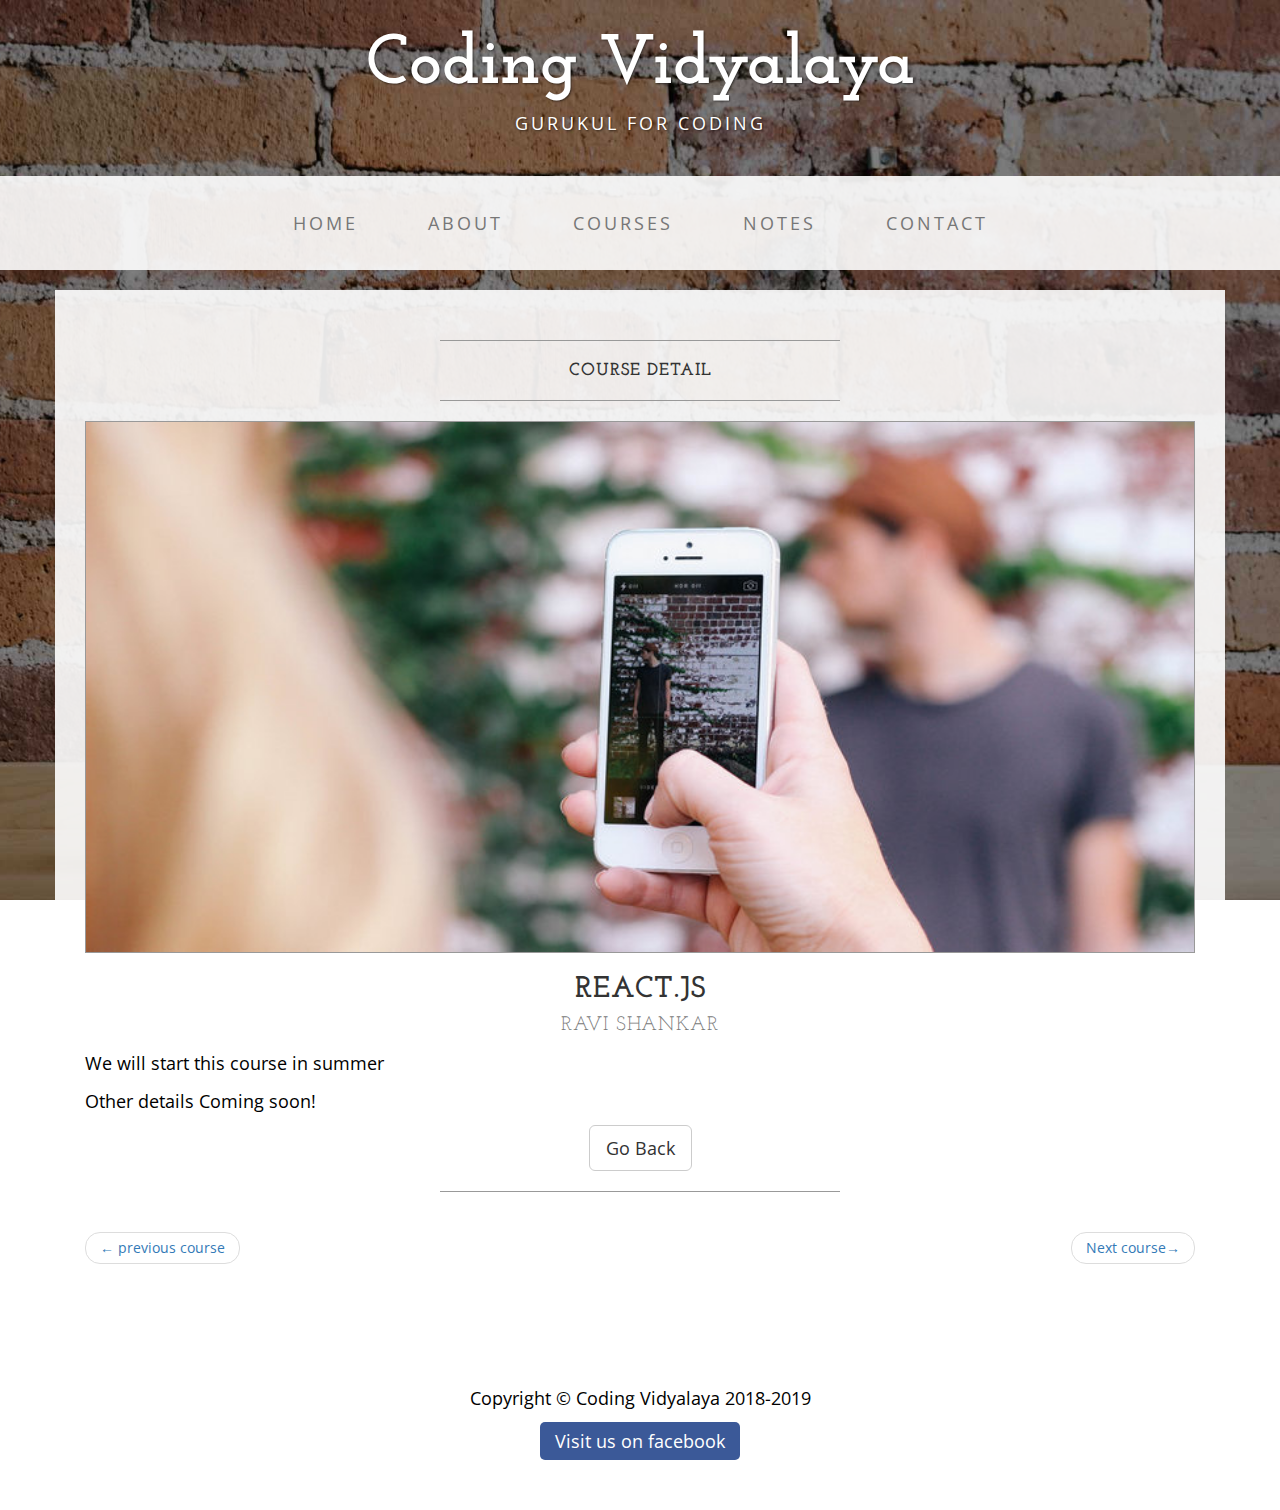
<file: reactjs.html>
<!DOCTYPE html>
<html lang="en">

<head>

    <meta charset="utf-8">
    <meta http-equiv="X-UA-Compatible" content="IE=edge">
    <meta name="viewport" content="width=device-width, initial-scale=1">
    <meta name="description" content="">
    <meta name="author" content="ApnaVidyalaya web admin">

    <title>React.JS | Coding Vidyalaya</title>

    <!-- Bootstrap Core CSS -->
    <link href="css/bootstrap.min.css" rel="stylesheet">

    <!-- Custom CSS -->
    <link href="css/business-casual.css" rel="stylesheet">

    <!--my css-->
    <link rel="stylesheet" type="text/css" href="css/custom.css">

    <!-- Fonts -->
    <link href="https://fonts.googleapis.com/css?family=Open+Sans:300italic,400italic,600italic,700italic,800italic,400,300,600,700,800" rel="stylesheet" type="text/css">
    <link href="https://fonts.googleapis.com/css?family=Josefin+Slab:100,300,400,600,700,100italic,300italic,400italic,600italic,700italic" rel="stylesheet" type="text/css">

    <!-- HTML5 Shim and Respond.js IE8 support of HTML5 elements and media queries -->
    <!-- WARNING: Respond.js doesn't work if you view the page via file:// -->
    <!--[if lt IE 9]>
        <script src="https://oss.maxcdn.com/libs/html5shiv/3.7.0/html5shiv.js"></script>
        <script src="https://oss.maxcdn.com/libs/respond.js/1.4.2/respond.min.js"></script>
    <![endif]-->

</head>

<body>

    <div class="brand">Coding Vidyalaya</div>
    <div class="address-bar">Gurukul for Coding</div>

    <!-- Navigation -->
    <nav class="navbar navbar-default" role="navigation">
        <div class="container">
            <!-- Brand and toggle get grouped for better mobile display -->
            <div class="navbar-header">
                <button type="button" class="navbar-toggle" data-toggle="collapse" data-target="#bs-example-navbar-collapse-1">
                    <span class="sr-only">Toggle navigation</span>
                    <span class="icon-bar"></span>
                    <span class="icon-bar"></span>
                    <span class="icon-bar"></span>
                </button>
                <!-- navbar-brand is hidden on larger screens, but visible when the menu is collapsed -->
                <a class="navbar-brand" href="index.html">Coding Vidyalaya</a>
            </div>
            <!-- Collect the nav links, forms, and other content for toggling -->
            <div class="collapse navbar-collapse" id="bs-example-navbar-collapse-1">
                <ul class="nav navbar-nav">
                    <li>
                        <a href="index.html">Home</a>
                    </li>
                    <li>
                        <a href="about.html">About</a>
                    </li>
                    <li>
                        <a href="courses.html">Courses</a>
                    </li>
                    <!-- <li>
                        <a href="blog.html">Blog</a>
                    </li> -->
                    <li>
                        <a href="notes.html">Notes</a>
                    </li>
                    <!-- <li>
                        <a href="seminar.html">Seminar</a>
                    </li> -->
                    <li>
                        <a href="contact.html">Contact</a>
                    </li>
                </ul>
            </div>
            <!-- /.navbar-collapse -->
        </div>
        <!-- /.container -->
    </nav>



    <div class="container">

        <div class="row">
            <div class="box">
                <div class="col-lg-12">
                    <hr>
                    <h2 class="intro-text text-center">
                        <strong>Course Detail</strong>
                    </h2>
                    <hr>
                </div>
                <div class="col-lg-12 text-center">
                    <img class="img-responsive img-border img-full" src="img/slide-mob.jpg" alt="">
                    <h2>React.JS
                        <br>
                        <small>Ravi Shankar</small>
                    </h2>
                    <div align="left" class="course-detail">
                        <p>We will start this course in summer</p>
                        <p>Other details Coming soon!
                        </p>
                    </div>
                    <p><span class='st_facebook_large' displayText='Facebook'></span><span class='st_twitter_large' displayText='Tweet'></span><span class='st_linkedin_large' displayText='LinkedIn'></span><span class='st_email_large' displayText='Email'></span></p>
                    <div class="clearfix"></div>
                    <a href="courses.html" class="btn btn-default btn-lg">Go Back</a>
                    <hr>
                </div>
                <div class="col-lg-12 text-center">
                    <ul class="pager">
                        <li class="previous"><a href="#">&larr; previous course</a>
                        </li>
                        <li class="next"><a href="core-java.html">Next course&rarr;</a>
                        </li>
                    </ul>
                </div>
            </div>
        </div>

    </div>
    <!-- /.container -->



    <footer>
        <div class="container">
            <div class="row">
                <div class="col-lg-12 text-center">
                    <p>Copyright &copy; Coding Vidyalaya 2018-2019
                        <br>
                        <a href="https://www.facebook.com/codingvidyalaya" target="_blank" id="fbpage">Visit us on facebook</a>
                    </p>
                </div>
            </div>
        </div>
    </footer>

    <!-- jQuery -->
    <script src="js/jquery.js"></script>

    <!-- Bootstrap Core JavaScript -->
    <script src="js/bootstrap.min.js"></script>

<!-- Start of StatCounter Code for Default Guide -->
<script type="text/javascript">
var sc_project=10594047; 
var sc_invisible=1; 
var sc_security="4ca9a430"; 
var scJsHost = (("https:" == document.location.protocol) ?
"https://secure." : "http://www.");
document.write("<sc"+"ript type='text/javascript' src='" +
scJsHost+
"statcounter.com/counter/counter.js'></"+"script>");
</script>
<noscript><div class="statcounter"><a title="shopify
analytics tool" href="http://statcounter.com/shopify/"
target="_blank"><img class="statcounter"
src="http://c.statcounter.com/10594047/0/4ca9a430/1/"
alt="shopify analytics tool"></a></div></noscript>
<!-- End of StatCounter Code for Default Guide -->


<script>
  (function(i,s,o,g,r,a,m){i['GoogleAnalyticsObject']=r;i[r]=i[r]||function(){
  (i[r].q=i[r].q||[]).push(arguments)},i[r].l=1*new Date();a=s.createElement(o),
  m=s.getElementsByTagName(o)[0];a.async=1;a.src=g;m.parentNode.insertBefore(a,m)
  })(window,document,'script','//www.google-analytics.com/analytics.js','ga');

  ga('create', 'UA-66885023-1', 'auto');
  ga('send', 'pageview');

</script>



    <script type="text/javascript">var switchTo5x=true;</script>
    <script type="text/javascript" src="http://w.sharethis.com/button/buttons.js"></script>
    <script type="text/javascript">stLight.options({publisher: "f6e66563-1352-4ee7-8721-881c03c7e925", doNotHash: false, doNotCopy: false, hashAddressBar: false});</script>



</body>

</html>
</file>
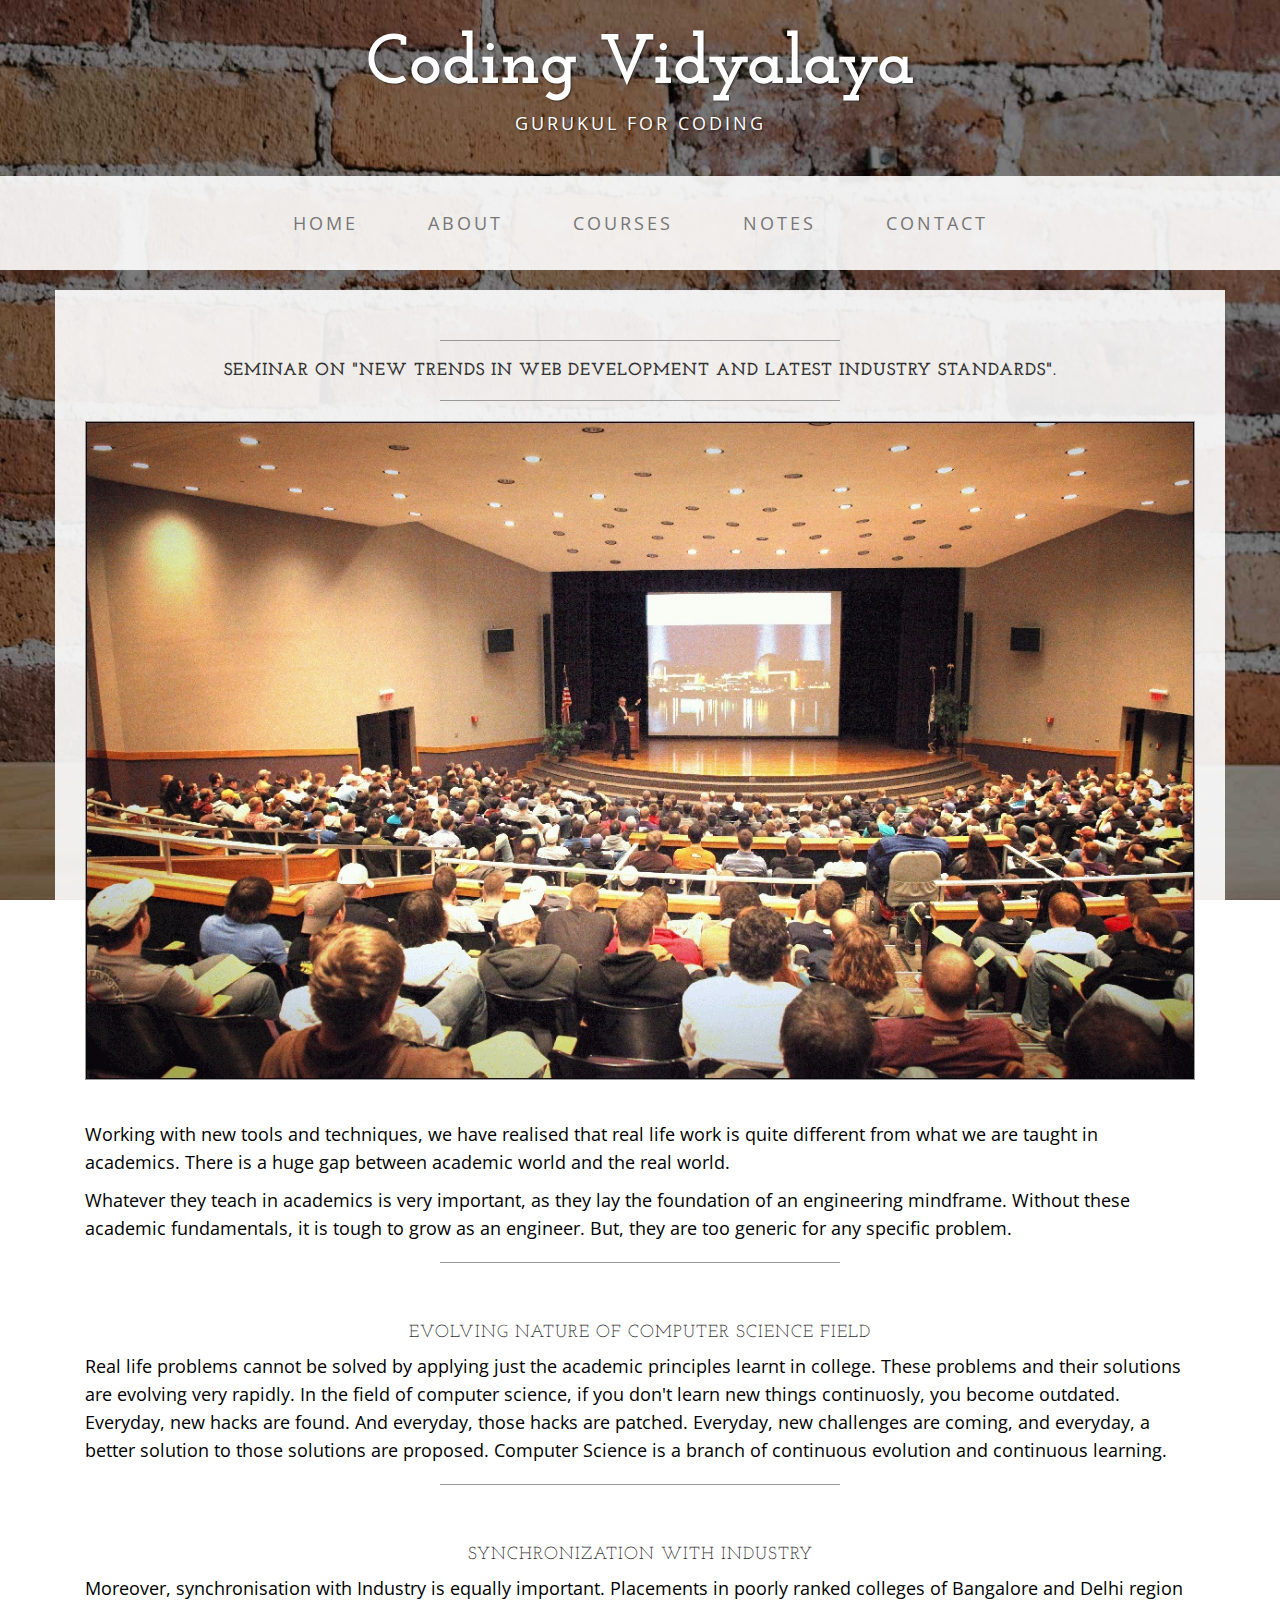
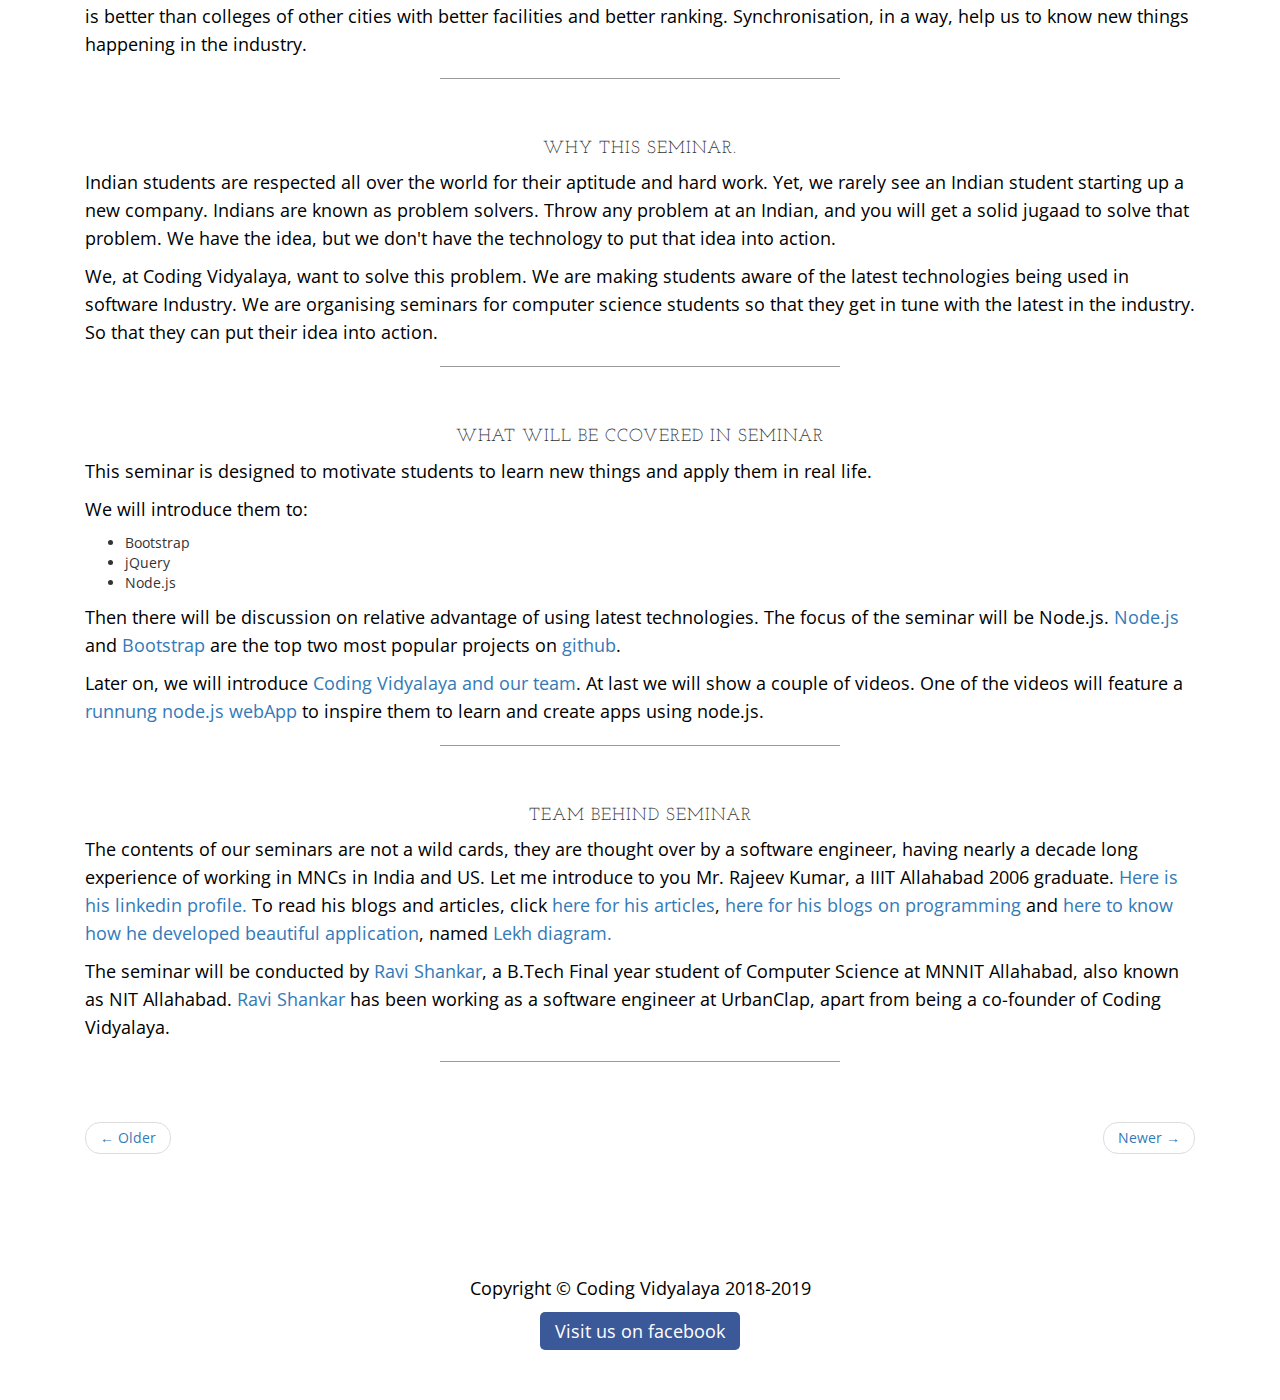
<file: seminar.html>
<!DOCTYPE html>
<html lang="en">

<head>

    <meta charset="utf-8">
    <meta http-equiv="X-UA-Compatible" content="IE=edge">
    <meta name="viewport" content="width=device-width, initial-scale=1">
    <meta name="description" content="">
    <meta name="author" content="ApnaVidyalaya web admin">

    <title>Seminar | Coding Vidyalaya</title>

    <!-- Bootstrap Core CSS -->
    <link href="css/bootstrap.min.css" rel="stylesheet">

    <!-- Custom CSS -->
    <link href="css/business-casual.css" rel="stylesheet">

    <!--my css-->
    <link rel="stylesheet" type="text/css" href="css/custom.css">

    <!-- Fonts -->
    <link href="https://fonts.googleapis.com/css?family=Open+Sans:300italic,400italic,600italic,700italic,800italic,400,300,600,700,800" rel="stylesheet" type="text/css">
    <link href="https://fonts.googleapis.com/css?family=Josefin+Slab:100,300,400,600,700,100italic,300italic,400italic,600italic,700italic" rel="stylesheet" type="text/css">

    <!-- HTML5 Shim and Respond.js IE8 support of HTML5 elements and media queries -->
    <!-- WARNING: Respond.js doesn't work if you view the page via file:// -->
    <!--[if lt IE 9]>
        <script src="https://oss.maxcdn.com/libs/html5shiv/3.7.0/html5shiv.js"></script>
        <script src="https://oss.maxcdn.com/libs/respond.js/1.4.2/respond.min.js"></script>
    <![endif]-->

</head>

<body>

    <div class="brand">Coding Vidyalaya</div>
    <div class="address-bar">Gurukul for Coding</div>

    <!-- Navigation -->
    <nav class="navbar navbar-default" role="navigation">
        <div class="container">
            <!-- Brand and toggle get grouped for better mobile display -->
            <div class="navbar-header">
                <button type="button" class="navbar-toggle" data-toggle="collapse" data-target="#bs-example-navbar-collapse-1">
                    <span class="sr-only">Toggle navigation</span>
                    <span class="icon-bar"></span>
                    <span class="icon-bar"></span>
                    <span class="icon-bar"></span>
                </button>
                <!-- navbar-brand is hidden on larger screens, but visible when the menu is collapsed -->
                <a class="navbar-brand" href="index.html">Coding Vidyalaya</a>
            </div>
            <!-- Collect the nav links, forms, and other content for toggling -->
            <div class="collapse navbar-collapse" id="bs-example-navbar-collapse-1">
                <ul class="nav navbar-nav">
                    <li>
                        <a href="index.html">Home</a>
                    </li>
                    <li>
                        <a href="about.html">About</a>
                    </li>
                    <li>
                        <a href="courses.html">Courses</a>
                    </li>
                    <!-- <li>
                        <a href="blog.html">Blog</a>
                    </li> -->
                    <li>
                        <a href="notes.html">Notes</a>
                    </li>
                    <!-- <li>
                        <a href="seminar.html">Seminar</a>
                    </li> -->
                    <li>
                        <a href="contact.html">Contact</a>
                    </li>
                </ul>
            </div>
            <!-- /.navbar-collapse -->
        </div>
        <!-- /.container -->
    </nav>



    <div class="container">

        <div class="row">
            <div class="box">
                <div class="col-lg-12">
                    <hr>
                    <h2 class="intro-text text-center">
                        <strong>Seminar on "New trends in web development and latest Industry standards".</strong>                     
                    </h2>
                    <hr>
                    <img class="img-responsive img-border img-full" src="img/slide-seminar.jpg" alt="">
                    <br>
                    <br>
                    <p>Working with new tools and techniques, we have realised that real life work is quite different from what we are taught in academics. There is a huge gap between academic world and the real world.</p>
                    <p>Whatever they teach in academics is very important, as they lay the foundation of an engineering mindframe. Without these academic fundamentals, it is tough to grow as an engineer. But, they are too generic for any specific problem.</p>
                    <hr>
                    <br>
                    <h2 class="intro-text text-center">Evolving Nature of Computer Science field</h2>
                    <p>Real life problems cannot be solved by applying just the academic principles learnt in college. These problems and their solutions are evolving very rapidly. In the field of computer science, if you don't learn new things continuosly, you become outdated. Everyday, new hacks are found. And everyday, those hacks are patched. Everyday, new challenges are coming, and everyday, a better solution to those solutions are proposed. Computer Science is a branch of continuous evolution and continuous learning.</p>
                    <hr>
                    <br>
                    <h2 class="intro-text text-center">Synchronization with Industry</h2>
                    <p>Moreover, synchronisation with Industry is equally important. Placements in poorly ranked colleges of Bangalore and Delhi region is better than colleges of other cities with better facilities and better ranking. Synchronisation, in a way, help us to know new things happening in the industry.</p>
                    <hr>
                    <br>
                    <h2 class="intro-text text-center">Why this seminar.</h2>
                    <p>Indian students are respected all over the world for their aptitude and hard work. Yet, we rarely see an Indian student starting up a new company. Indians are known as problem solvers. Throw any problem at an Indian, and you will get a solid jugaad to solve that problem. We have the idea, but we don't have the technology to put that idea into action.</p>
                    <p>We, at Coding Vidyalaya, want to solve this problem. We are making students aware of the latest technologies being used in software Industry. We are organising seminars for computer science students so that they get in tune with the latest in the industry. So that they can put their idea into action.</p>
                    <hr>
                    <br>
                    <h2 class="intro-text text-center">What will be ccovered in Seminar</h2>
                    <p>This seminar is designed to motivate students to learn new things and apply them in real life.</p>
                    <p>We will introduce them to:</p>
                    <ul><li>Bootstrap</li>
                        <li>jQuery</li>
                        <li>Node.js</li></ul>
                    <p>Then there will be discussion on relative advantage of using latest technologies. The focus of the seminar will be Node.js. <a href="https://nodejs.org/">Node.js </a> and <a href="http://getbootstrap.com/"> Bootstrap</a> are the top two most popular projects on <a href="https://github.com/">github</a>.</p>
                    <p>Later on, we will introduce <a href="https://www.codingvidyalaya.com/">Coding Vidyalaya and our team</a>. At last we will show a couple of videos. One of the videos will feature a <a href="https://www.codingvidyalaya.com/">runnung node.js webApp</a> to inspire them to learn and create apps using node.js.</p>
                    <hr>
                    <br>
                    <h2 class="intro-text text-center">Team Behind Seminar</h2>
                    <p>The contents of our seminars are not a wild cards, they are thought over by a software engineer, having nearly a decade long experience of working in MNCs in India and US. Let me introduce to you Mr. Rajeev Kumar, a IIIT Allahabad 2006 graduate. <a href="https://www.linkedin.com/pub/rajeev-kumar/13/ba2/757">Here is his linkedin profile.</a> To read his blogs and articles, click <a href="http://www.avabodh.com/articles/">here for his articles</a>, <a href="http://talk2computer.blogspot.in/">here for his blogs on programming</a> and <a href="http://blog.avabodh.com/"> here to know how he developed beautiful application</a>, named <a href="https://play.google.com/store/apps/details?id=com.avabodh.lekh">Lekh diagram.</a></p>
                    <p>The seminar will be conducted by <a href="https://www.linkedin.com/pub/ravi-shankar/7b/7a7/1b7">Ravi Shankar</a>, a B.Tech Final year student of Computer Science at MNNIT Allahabad, also known as NIT Allahabad. <a href="https://www.linkedin.com/pub/ravi-shankar/7b/7a7/1b7">Ravi Shankar</a> has been working as a software engineer at UrbanClap, apart from being a co-founder of Coding Vidyalaya.</p>
                    <hr>
                    <br>
                </div>
                <div class="text-center">
                    <!-- <p><span class='st_facebook_large' displayText='Facebook'></span><span class='st_twitter_large' displayText='Tweet'></span><span class='st_linkedin_large' displayText='LinkedIn'></span><span class='st_email_large' displayText='Email'></span></p><div class="clearfix"></div> -->
                </div>
                <div class="col-lg-12 text-center">
                    <ul class="pager">
                        <li class="previous"><a href="#">&larr; Older</a>
                        </li>
                        <li class="next"><a href="#">Newer &rarr;</a>
                        </li>
                    </ul>
                </div>
            </div>
        </div>

    </div>
    <!-- /.container -->


    <footer>
        <div class="container">
            <div class="row">
                <div class="col-lg-12 text-center">
                    <p>Copyright &copy; Coding Vidyalaya 2018-2019
                        <br>
                        <a href="https://www.facebook.com/codingvidyalaya" target="_blank" id="fbpage">Visit us on facebook</a>
                    </p>
                </div>
            </div>
        </div>
    </footer>

    <!-- jQuery -->
    <script src="js/jquery.js"></script>

    <!-- Bootstrap Core JavaScript -->
    <script src="js/bootstrap.min.js"></script>

<!-- Start of StatCounter Code for Default Guide -->
<script type="text/javascript">
var sc_project=10594047; 
var sc_invisible=1; 
var sc_security="4ca9a430"; 
var scJsHost = (("https:" == document.location.protocol) ?
"https://secure." : "http://www.");
document.write("<sc"+"ript type='text/javascript' src='" +
scJsHost+
"statcounter.com/counter/counter.js'></"+"script>");
</script>
<noscript><div class="statcounter"><a title="shopify
analytics tool" href="http://statcounter.com/shopify/"
target="_blank"><img class="statcounter"
src="http://c.statcounter.com/10594047/0/4ca9a430/1/"
alt="shopify analytics tool"></a></div></noscript>
<!-- End of StatCounter Code for Default Guide -->


<script>
  (function(i,s,o,g,r,a,m){i['GoogleAnalyticsObject']=r;i[r]=i[r]||function(){
  (i[r].q=i[r].q||[]).push(arguments)},i[r].l=1*new Date();a=s.createElement(o),
  m=s.getElementsByTagName(o)[0];a.async=1;a.src=g;m.parentNode.insertBefore(a,m)
  })(window,document,'script','//www.google-analytics.com/analytics.js','ga');

  ga('create', 'UA-66885023-1', 'auto');
  ga('send', 'pageview');

</script>



    <script type="text/javascript">var switchTo5x=true;</script>
    <script type="text/javascript" src="http://w.sharethis.com/button/buttons.js"></script>
    <script type="text/javascript">stLight.options({publisher: "f6e66563-1352-4ee7-8721-881c03c7e925", doNotHash: false, doNotCopy: false, hashAddressBar: false});</script>



</body>

</html>
</file>
<file: css/custom.css>
#fbpage{
	display: inline-block;
	text-decoration: none;
	color: white;
	background-color: #3b5998;
	padding: 5px;
	border-radius: 5px;
	margin-top: 10px;
	padding-left: 15px;
	padding-right: 15px;
}

#fbpage:hover, #fbpage:focus{
	background-color: #3b7998;
}
</file>
<file: css/business-casual.css>
/*!
 * Start Bootstrap - Business Casual Bootstrap Theme (http://startbootstrap.com)
 * Code licensed under the Apache License v2.0.
 * For details, see http://www.apache.org/licenses/LICENSE-2.0.
 */

body {
    font-family: "Open Sans","Helvetica Neue",Helvetica,Arial,sans-serif;
    background: url('../img/bg.jpg') no-repeat center center fixed;
    -webkit-background-size: cover;
    -moz-background-size: cover;
    background-size: cover;
    -o-background-size: cover;
}

h1,
h2,
h3,
h4,
h5,
h6 {
    text-transform: uppercase;
    font-family: "Josefin Slab","Helvetica Neue",Helvetica,Arial,sans-serif;
    font-weight: 700;
    letter-spacing: 1px;
}

p {
    font-size: 1.25em;
    line-height: 1.6;
    color: #000;
}

hr {
    max-width: 400px;
    border-color: #999999;
}

.brand,
.address-bar {
    display: none;
}

.navbar-brand {
    text-transform: uppercase;
    font-weight: 900;
    letter-spacing: 2px;
}

.navbar-nav {
    text-transform: uppercase;
    font-weight: 400;
    letter-spacing: 3px;
}

.img-full {
    min-width: 100%;
}

.brand-before,
.brand-name {
    text-transform: capitalize;
}

.brand-before {
    margin: 15px 0;
}

.brand-name {
    margin: 0;
    font-size: 4em;
}

.tagline-divider {
    margin: 15px auto 3px;
    max-width: 250px;
    border-color: #999999;
}

.box {
    margin-bottom: 20px;
    padding: 30px 15px;
    background: #fff;
    background: rgba(255,255,255,0.9);
}

.intro-text {
    text-transform: uppercase;
    font-size: 1.25em;
    font-weight: 400;
    letter-spacing: 1px;
}

.img-border {
    float: none;
    margin: 0 auto 0;
    border: #999999 solid 1px;
}

.img-left {
    float: none;
    margin: 0 auto 0;
}

footer {
    background: #fff;
    background: rgba(255,255,255,0.9);
}

footer p {
    margin: 0;
    padding: 50px 0;
}

@media screen and (min-width:768px) {
    .brand {
        display: inherit;
        margin: 0;
        padding: 30px 0 10px;
        text-align: center;
        text-shadow: 1px 1px 2px rgba(0,0,0,0.5);
        font-family: "Josefin Slab","Helvetica Neue",Helvetica,Arial,sans-serif;
        font-size: 5em;
        font-weight: 700;
        line-height: normal;
        color: #fff;
    }

    .top-divider {
        margin-top: 0;
    }

    .img-left {
        float: left;
        margin-right: 25px;
    }

    .address-bar {
        display: inherit;
        margin: 0;
        padding: 0 0 40px;
        text-align: center;
        text-shadow: 1px 1px 2px rgba(0,0,0,0.5);
        text-transform: uppercase;
        font-size: 1.25em;
        font-weight: 400;
        letter-spacing: 3px;
        color: #fff;
    }

    .navbar {
        border-radius: 0;
    }

    .navbar-header {
        display: none;
    }

    .navbar {
        min-height: 0;
    }

    .navbar-default {
        border: none;
        background: #fff;
        background: rgba(255,255,255,0.9);
    }

    .nav>li>a {
        padding: 35px;
    }

    .navbar-nav>li>a {
        line-height: normal;
    }

    .navbar-nav {
        display: table;
        float: none;
        margin: 0 auto;
        table-layout: fixed;
        font-size: 1.25em;
    }
}

@media screen and (min-width:1200px) {
    .box:after {
        content: '';
        display: table;
        clear: both;
    }
}
</file>
